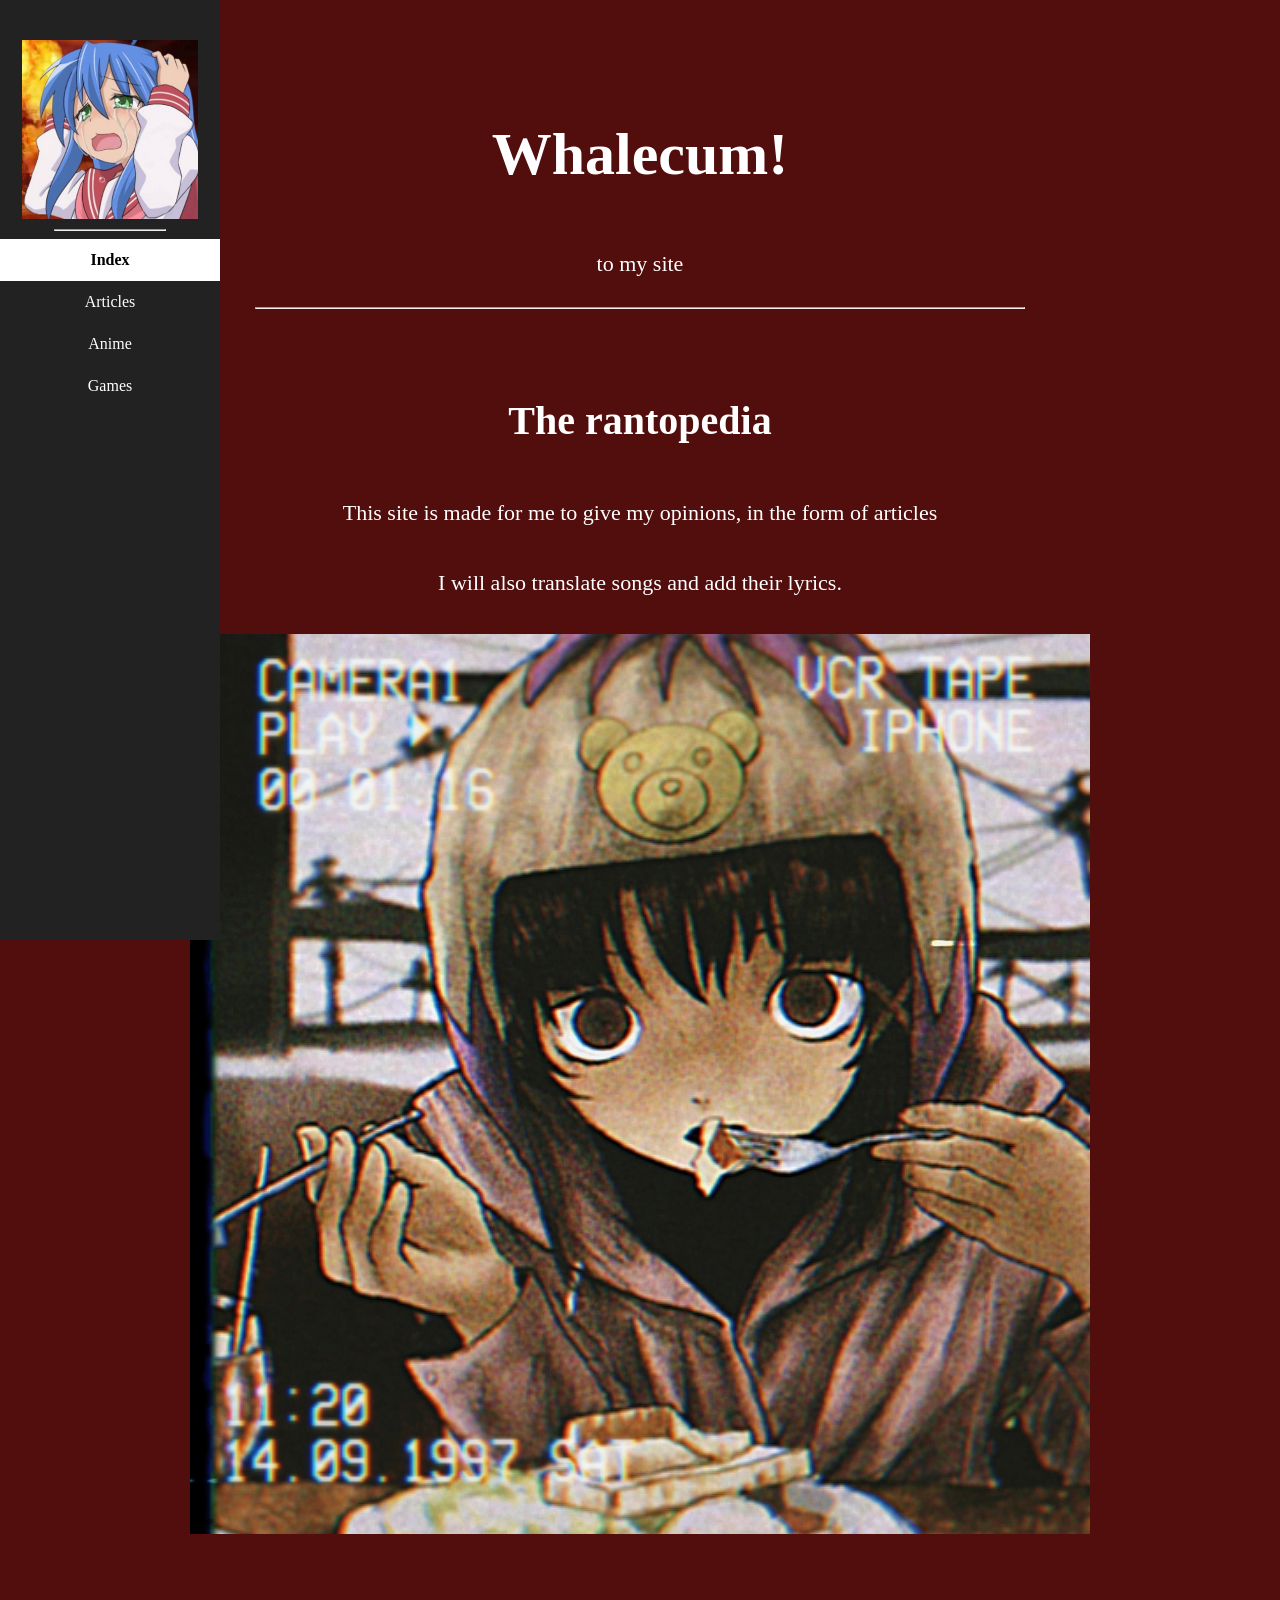
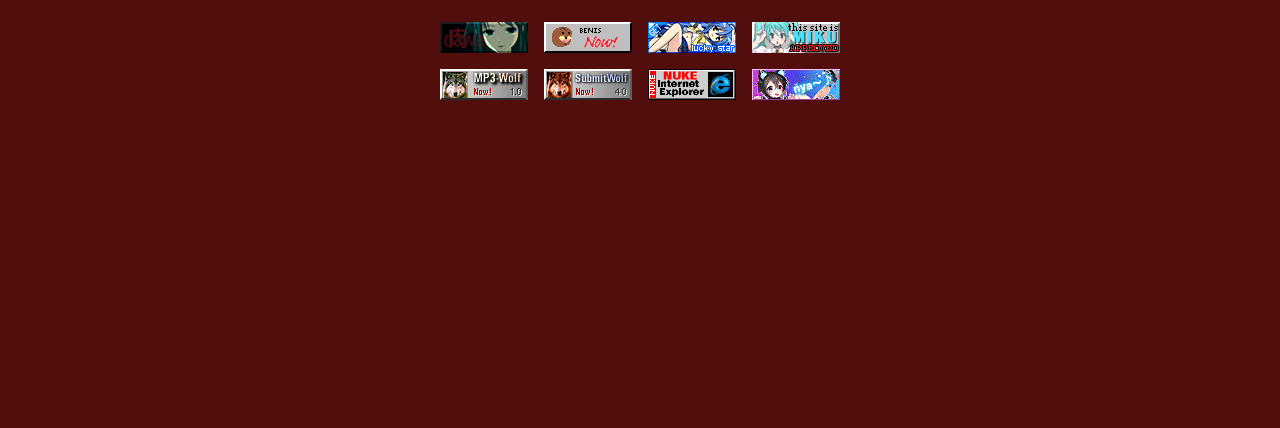
<file: src/index.html>
<!DOCTYPE html>
<html>
<header>
    <meta charset="UTF-8">
    <title>Personal site</title>
    <link rel="stylesheet" href="css/style.css">
    <link rel="stylesheet" href="css/sidebar.css">
    <link rel="stylesheet" href="css/main.css">
    <link rel="stylesheet" href="css/buttons.css">
</header>

<body>

    <aside class="sidebar">

        <img src="images/Waaah.png">

        <hr>

        <nav>
            <ul>
                <li><a href="index.html" class="selected">Index</a></li>
                <li><a href="html/articles.html">Articles</a></li>
                <li><a href="html/anime.html">Anime</a></li>
                <li><a href="html/games.html">Games</a></li>
            </ul>
        </nav>
    </aside>

    <main class="content">

        <h1>Whalecum!</h1>
        <p>to my site</p>

        <hr>

        <h2 class="mt-2">The rantopedia</h2>

        <p>This site is made for me to give my opinions, in the form of articles</p>

        <p>I will also translate songs and add their lyrics.</p>

        <img class="frame mt-1 mb-2" src="images/lain-meal.jpg" alt="Iwakura Lain eating bread with a fork" width="900"
            height="900">

        <div class="buttons">
            <img src="images/dawa.gif">
            <img src="images/benis.gif">
            <img src="images/konata.gif">
            <img src="images/miku.gif">
            <img src="images/mwolfnow.gif">
            <img src="images/swolfnow.gif">
            <img src="images/NUKE Internet Explorer.gif">
            <img src="images/nya.gif">

        </div>

    </main>

</body>

</html>
</file>
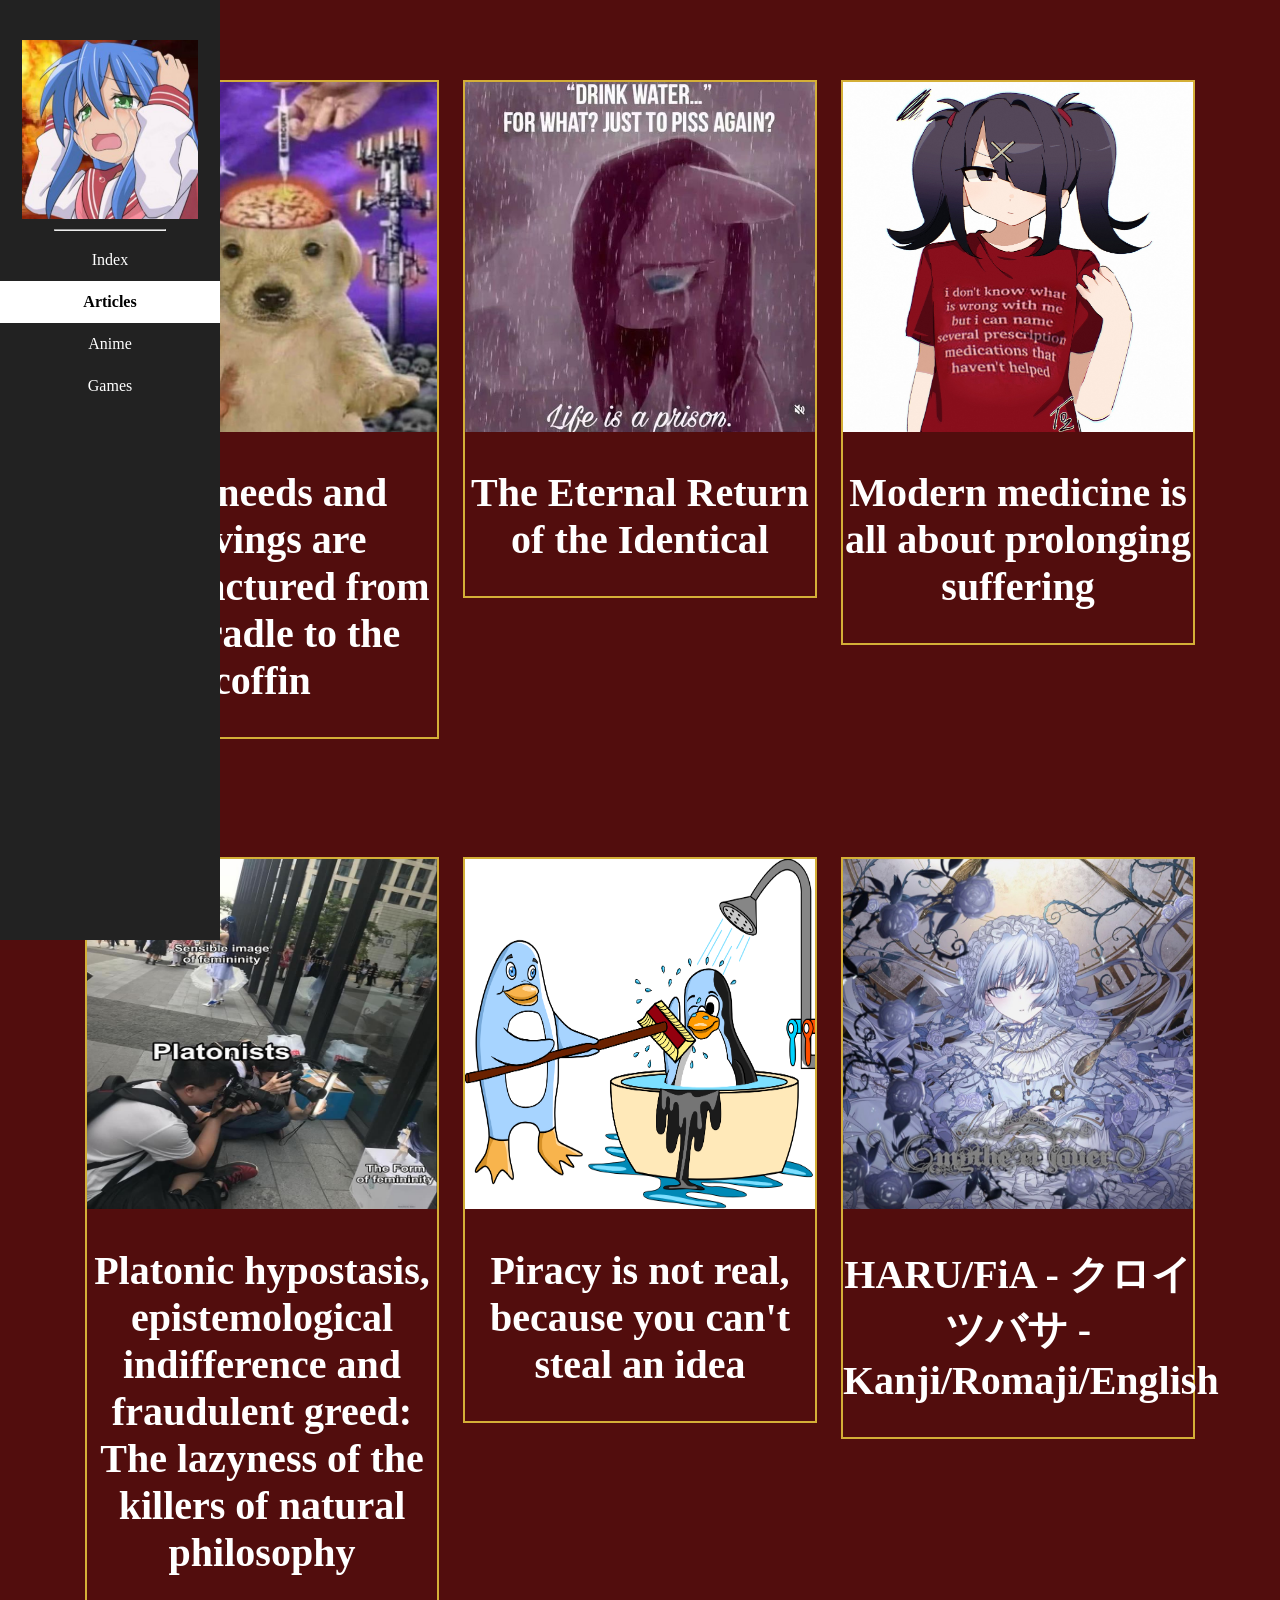
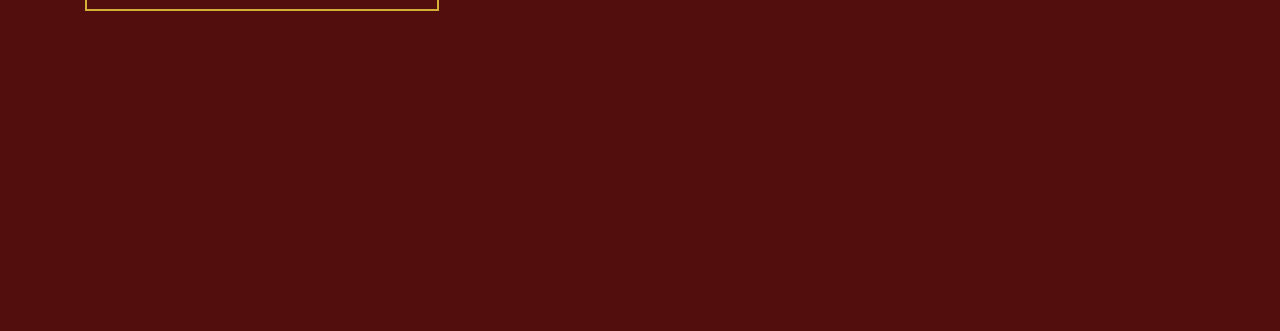
<file: src/html/articles.html>
<!DOCTYPE html>
<html>
<header>
    <meta charset="UTF-8">
    <title>Articles</title>
    <link rel="stylesheet" href="../css/style.css">
    <link rel="stylesheet" href="../css/sidebar.css">
    <link rel="stylesheet" href="../css/main.css">
    <link rel="stylesheet" href="../css/articles.css">
</header>

<body>

    <aside class="sidebar">

        <img src="../images/Waaah.png">

        <hr>

        <nav>
            <ul>
                <li><a href="../index.html">Index</a></li>
                <li><a href="articles.html" class="selected">Articles</a></li>
                <li><a href="anime.html">Anime</a></li>
                <li><a href="games.html">Games</a></li>
            </ul>
        </nav>
    </aside>

    <main class="content mt-2 mb-3">


        <section class="articles">

            <a href="articles/article1.html" class="article-link">
                <article class="article">


                    <img class="art-frame" src="../images/YO SOY ESE.jpg"
                        alt="A dog that's being attacked with wifi radiation, 5G radiation, fluoride, ritalin, aluminium and mercury">
                    <h2>Our needs and cravings are manufactured from the cradle to the coffin</h2>

                </article>
            </a>

            <a href="articles/article2.html" class="article-link">
                <article class="article">


                    <img class="art-frame"
                        src="../images/''DRINK WATER...'' FOR WHAT~ JUST TO PISS AGAIN~ Life is a prison..jpeg"
                        alt="Pinkie Pie crying about the fact she has to keep pissing after drinking water forever">
                    <h2>The Eternal Return of the Identical</h2>

                </article>
            </a>

            <a href="articles/article3.html" class="article-link">
                <article class="article">


                    <img class="art-frame"
                        src="../images/i don't know what is wrong with me but i can name several prescription medications that haven't helped.jpg"
                        alt="Ame-chan from Needy Streamer Overdose wearing a shirt that indicates her mental medications have not helped">
                    <h2>Modern medicine is all about prolonging suffering</h2>

                </article>
            </a>

            <a href="articles/article4.html" class="article-link">
                <article class="article">


                    <img class="art-frame" src="../images/platonists.jpg"
                        alt="Two photographers taking the choice to photograph and anime figurine instead of a cosplayer of the same character">
                    <h2>Platonic hypostasis, epistemological indifference and fraudulent greed: The lazyness of the
                        killers of natural philosophy</h2>

                </article>
            </a>

            <a href="articles/article5.html" class="article-link">
                <article class="article">


                    <img class="art-frame" src="../images/linux being cleaned.png"
                        alt="Stux, Linux-Libre's mascot who's blue, showering Tux, Linux's mascot, and getting the black off him">
                    <h2>Piracy is not real, because you can't steal an idea</h2>

                </article>
            </a>

            <a href="articles/article6.html" class="article-link">
                <article class="article">


                    <img class="art-frame" src="../images/Haru,fia Mythe et Jouer.jpg"
                        alt="A girl in a white/pale-blue Rococo dress, surrounded by white thorny roses, with an elaborate giant clock behind her, holding a long clock's hand">
                    <h2>HARU/FiA - クロイツバサ - Kanji/Romaji/English</h2>

                </article>
            </a>

        </section>

    </main>

</body>

</html>
</file>
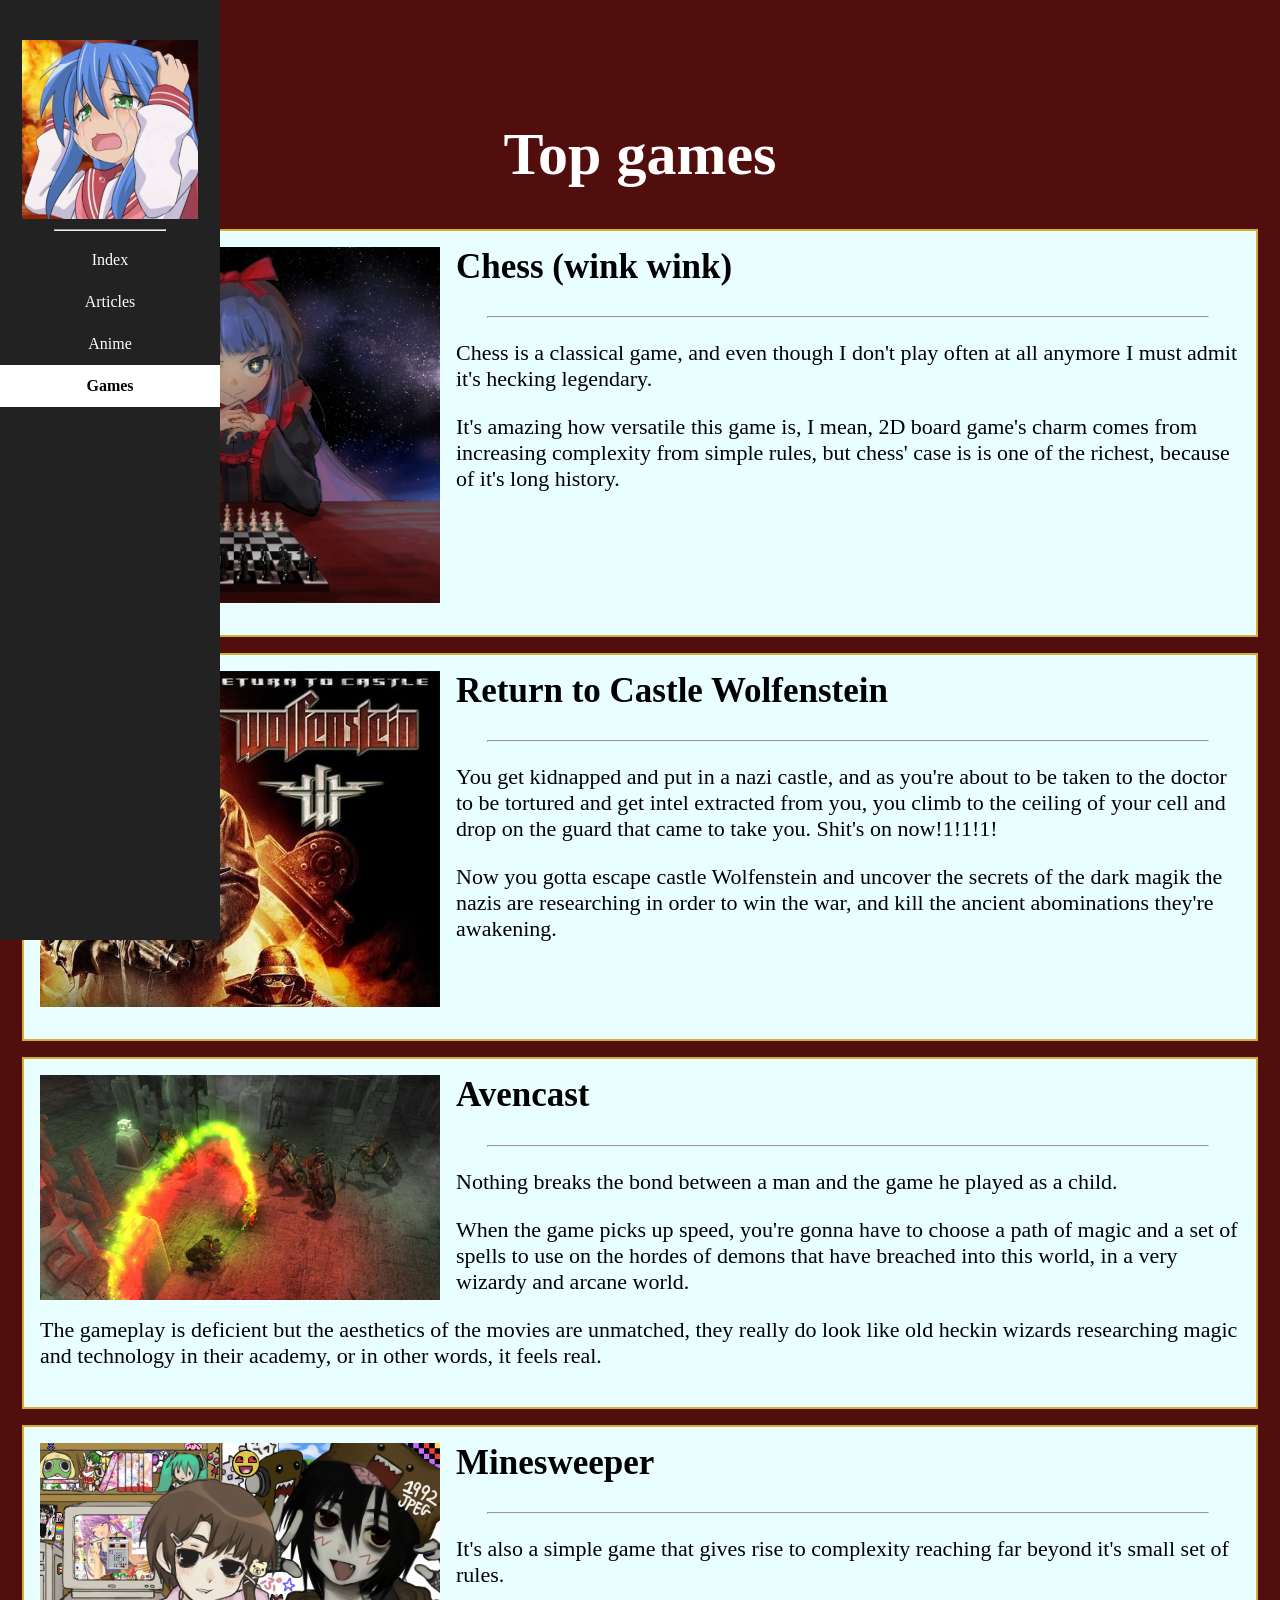
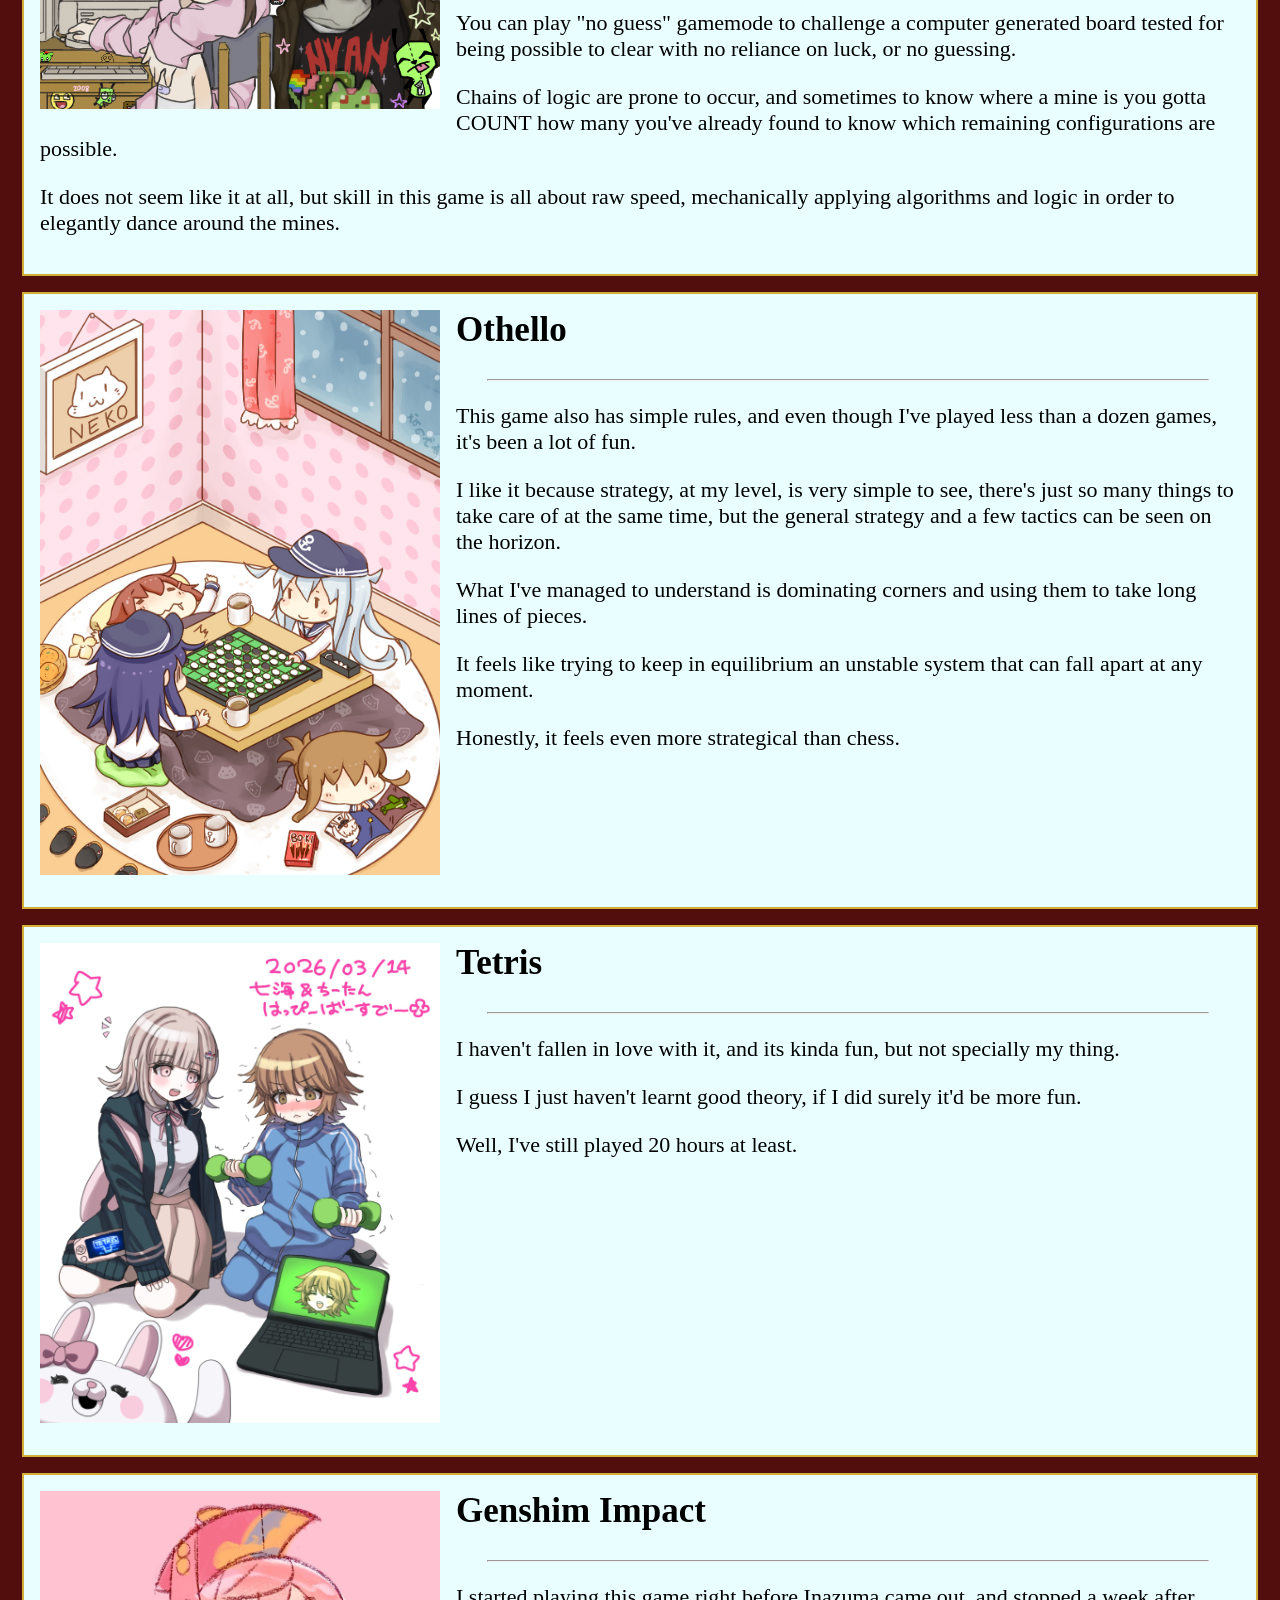
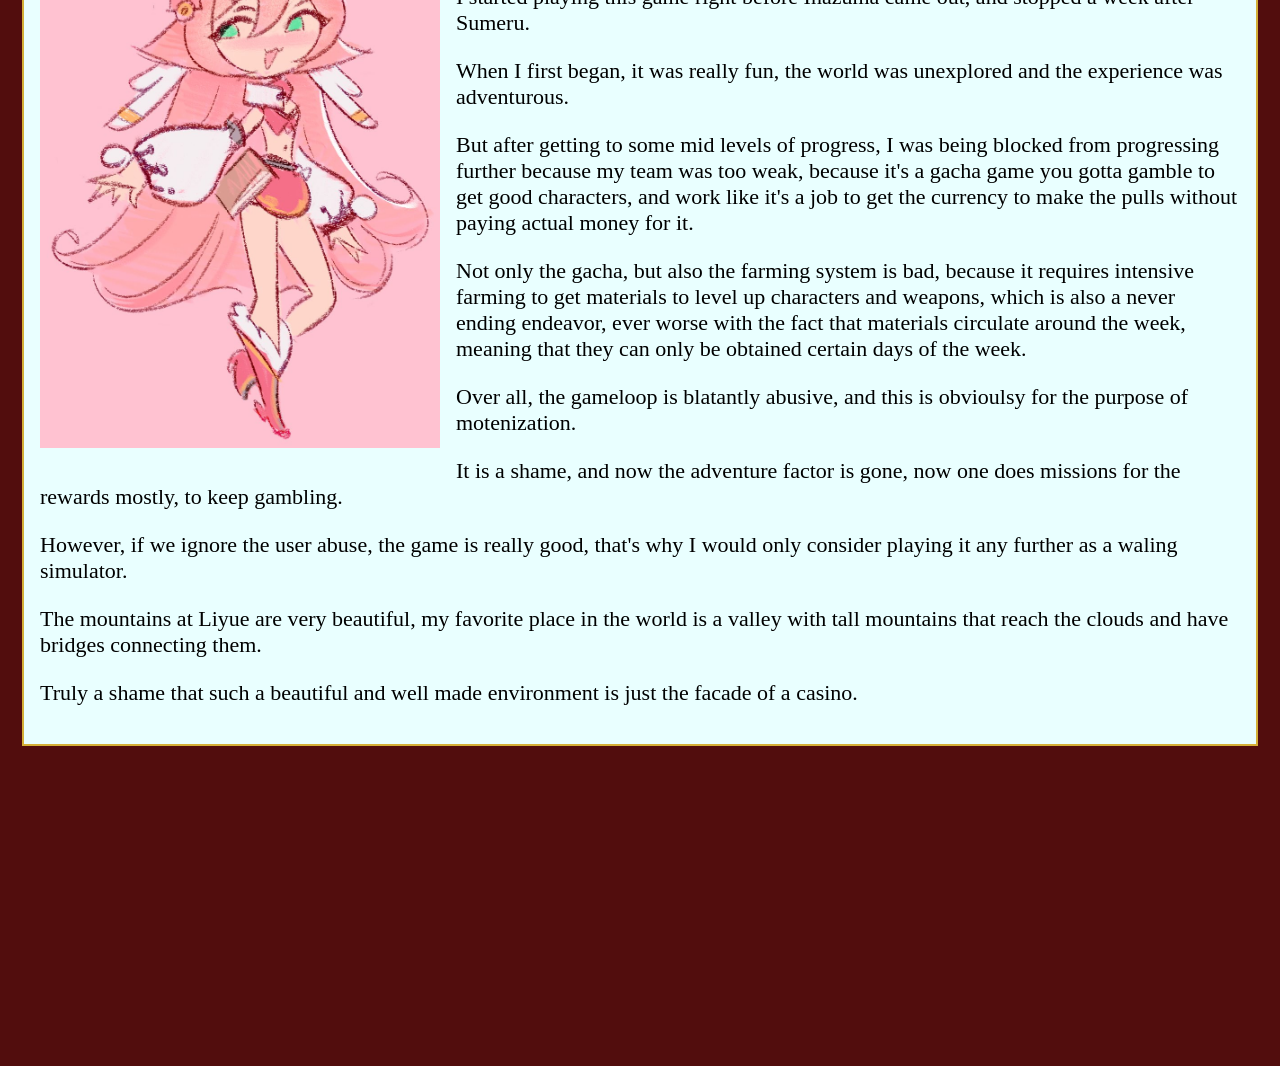
<file: src/html/games.html>
<!DOCTYPE html>
<html>
<header>
    <meta charset="UTF-8">
    <title>Games</title>
    <link rel="stylesheet" href="../css/style.css">
    <link rel="stylesheet" href="../css/sidebar.css">
    <link rel="stylesheet" href="../css/main.css">
    <link rel="stylesheet" href="../css/top-element.css">
</header>

<body>

    <aside class="sidebar">

        <img src="../images/Waaah.png">

        <hr>

        <nav>
            <ul>
                <li><a href="../index.html">Index</a></li>
                <li><a href="articles.html">Articles</a></li>
                <li><a href="anime.html">Anime</a></li>
                <li><a href="games.html" class="selected">Games</a></li>
            </ul>
        </nav>
    </aside>

    <main class="content">

        <h1>Top games</h1>

        <article class="top-element">

            <img class="art-frame clear" src="../images/chess.jpg" alt="Mabel from BLACKSOULS siting at a desk, with an expression eager to play the game of chess in starting position in front of her (she's white)">

            <h1>Chess (wink wink)</h1>

            <hr>

            <p>Chess is a classical game, and even though I don't play often at all anymore I must admit it's hecking
                legendary.</p>
            <p>It's amazing how versatile this game is, I mean, 2D board game's charm comes from increasing complexity
                from simple rules, but chess' case is is one of the richest, because of it's long history.</p>

        </article>

        <article class="top-element mt-1">

            <img class="art-frame clear" src="../images/rtcw.jpg" alt="Agent Blazkowicz from Return to Castle Wolfenstein holding a gun while facing forwards, with the logo of the game in the top right corner">

            <h1>Return to Castle Wolfenstein</h1>

            <hr>

            <p>You get kidnapped and put in a nazi castle, and as you're about to be taken to the doctor to be tortured and get intel extracted from you, you climb to the ceiling of your cell and drop on the guard that came to take you. Shit's on now!1!1!1!</p>
            <p>Now you gotta escape castle Wolfenstein and uncover the secrets of the dark magik the nazis are researching in order to win the war, and kill the ancient abominations they're awakening.</p>

        </article>

        <article class="top-element mt-1">

            <img class="art-frame clear" src="../images/avencast.jpg" alt="Gameplay of Avencast where the main character is performing an attack where he uses his magis staff as a battle hammer.">

            <h1>Avencast</h1>

            <hr>

            <p>Nothing breaks the bond between a man and the game he played as a child.</p>
            <p>When the game picks up speed, you're gonna have to choose a path of magic and a set of spells to use on the hordes of demons that have breached into this world, in a very wizardy and arcane world.</p>
            <p>The gameplay is deficient but the aesthetics of the movies are unmatched, they really do look like old heckin wizards researching magic and technology in their academy, or in other words, it feels real.</p>

        </article>

        <article class="top-element mt-1">

            <img class="art-frame clear" src="../images/minesweeper.png" alt="Lain Iwakura from Serial Experiments Lain and an unidentified character smiling to the camera, inside a room filled with stickers and otaku things like figurines and CD boxes, along with a computer that has minesweeper open">

            <h1>Minesweeper</h1>

            <hr>

            <p>It's also a simple game that gives rise to complexity reaching far beyond it's small set of rules.</p>
            <p>You can play "no guess" gamemode to challenge a computer generated board tested for being possible to clear with no reliance on luck, or no guessing.</p>
            <p>Chains of logic are prone to occur, and sometimes to know where a mine is you gotta COUNT how many you've already found to know which remaining configurations are possible.</p>
            <p>It does not seem like it at all, but skill in this game is all about raw speed, mechanically applying algorithms and logic in order to elegantly dance around the mines.</p>

        </article>

        <article class="top-element mt-1">

            <img class="art-frame clear" src="../images/othello.jpg" alt="Akatsuki, Hibiki, Ikazuchi and Inazuma from Kantai Collection under a kotastu playing Othello">

            <h1>Othello</h1>

            <hr>

            <p>This game also has simple rules, and even though I've played less than a dozen games, it's been a lot of fun.</p>
            <p>I like it because strategy, at my level, is very simple to see, there's just so many things to take care of at the same time, but the general strategy and a few tactics can be seen on the horizon.</p>
            <p>What I've managed to understand is dominating corners and using them to take long lines of pieces.</p>
            <p>It feels like trying to keep in equilibrium an unstable system that can fall apart at any moment.</p>
            <p>Honestly, it feels even more strategical than chess.</p>

        </article>

        <article class="top-element mt-1">

            <img class="art-frame clear" src="../images/tetris.jpg" alt="Chiaki and Chihiro from Danganronpa sitting on the floor, where Chiaki is motivating Chihiro, while having a handheld console with tetris open on her lap, while Chihiro struggles with lifting dumbbells. There's also a laptop on the ground with Alter Ego on it and Usami is smiling in the lower left corner.">

            <h1>Tetris</h1>

            <hr>

            <p>I haven't fallen in love with it, and its kinda fun, but not specially my thing.</p>
            <p>I guess I just haven't learnt good theory, if I did surely it'd be more fun.</p>
            <p>Well, I've still played 20 hours at least.</p>

        </article>

        <article class="top-element mt-1">

            <img class="art-frame clear" src="../images/yanfei.jpg" alt="Smiling chibi Yanfei from Genshin Impact">

            <h1>Genshim Impact</h1>

            <hr>

            <p>I started playing this game right before Inazuma came out, and stopped a week after Sumeru.</p>
            <p>When I first began, it was really fun, the world was unexplored and the experience was adventurous.</p>
            <p>But after getting to some mid levels of progress, I was being blocked from progressing further because my team was too weak, because it's a gacha game you gotta gamble to get good characters, and work like it's a job to get the currency to make the pulls without paying actual money for it.</p>
            <p>Not only the gacha, but also the farming system is bad, because it requires intensive farming to get materials to level up characters and weapons, which is also a never ending endeavor, ever worse with the fact that materials circulate around the week, meaning that they can only be obtained certain days of the week.</p>
            <p>Over all, the gameloop is blatantly abusive, and this is obvioulsy for the purpose of motenization.</p>
            <p>It is a shame, and now the adventure factor is gone, now one does missions for the rewards mostly, to keep gambling.</p>
            <p>However, if we ignore the user abuse, the game is really good, that's why I would only consider playing it any further as a waling simulator.</p>
            <p>The mountains at Liyue are very beautiful, my favorite place in the world is a valley with tall mountains that reach the clouds and have bridges connecting them.</p>
            <p>Truly a shame that such a beautiful and well made environment is just the facade of a casino.</p>

        </article>

    </main>

</body>

</html>
</file>
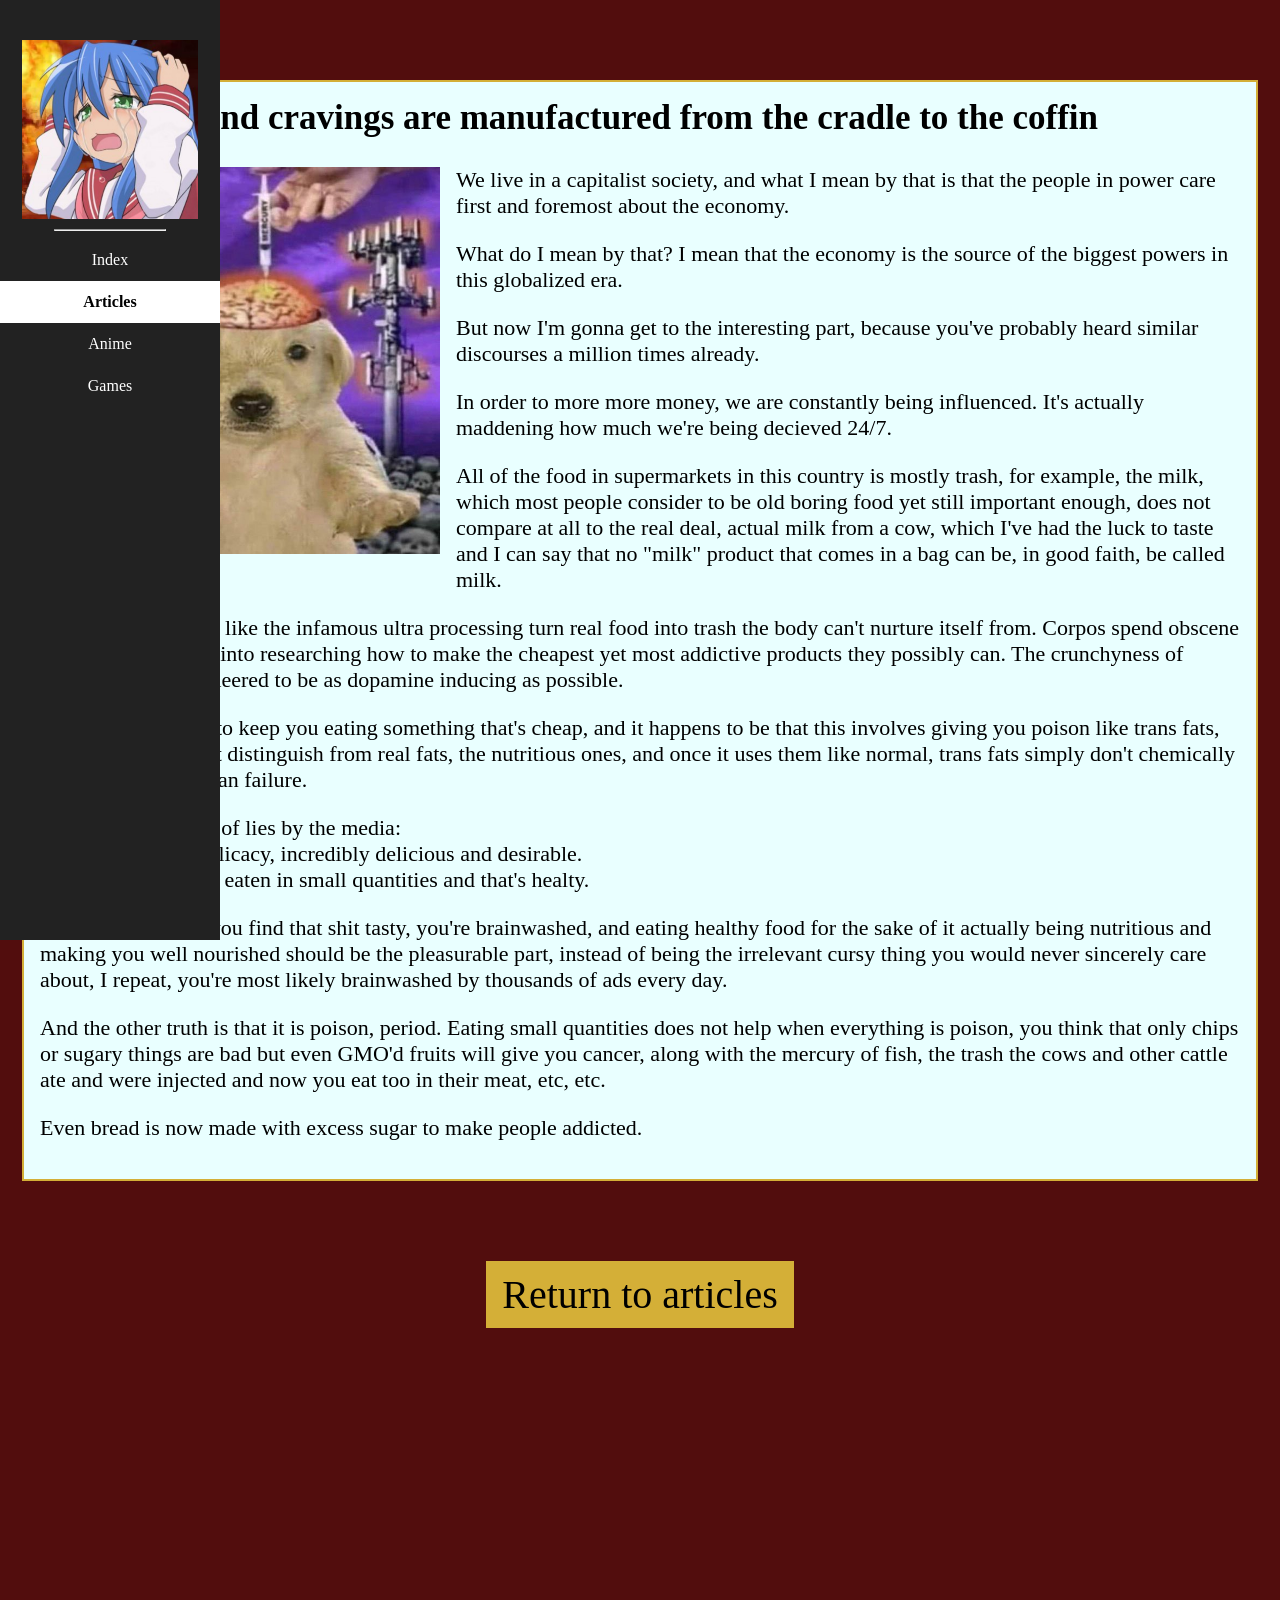
<file: src/html/articles/article1.html>
<!DOCTYPE html>
<html>
<header>
    <meta charset="UTF-8">
    <title>Our needs and cravings are manufactured from the cradle to the coffin</title>
    <link rel="stylesheet" href="../../css/style.css">
    <link rel="stylesheet" href="../../css/sidebar.css">
    <link rel="stylesheet" href="../../css/main.css">
    <link rel="stylesheet" href="../../css/article.css">
</header>

<body>

    <aside class="sidebar">

        <img src="../../images/Waaah.png">

        <hr>

        <nav>
            <ul>
                <li><a href="../../index.html">Index</a></li>
                <li><a href="../articles.html" class="selected">Articles</a></li>
                <li><a href="../anime.html">Anime</a></li>
                <li><a href="../games.html">Games</a></li>
            </ul>
        </nav>
    </aside>

    <main class="content">

        <article class="blue-text">
            <h1>Our needs and cravings are manufactured from the cradle to the coffin</h1>

            <img class="art-frame clear" src="../../images/YO SOY ESE.jpg"
                alt="A dog that's being attacked with wifi radiation, 5G radiation, fluoride, ritalin, aluminium and mercury">

            <p>We live in a capitalist society, and what I mean by that is that the people in power care first and foremost about the economy.</p>

            <p>What do I mean by that? I mean that the economy is the source of the biggest powers in this globalized era.</p>

            <p>But now I'm gonna get to the interesting part, because you've probably heard similar discourses a million times already.</p>

            <p>In order to more more money, we are constantly being influenced. It's actually maddening how much we're being decieved 24/7.</p>

            <p>All of the food in supermarkets in this country is mostly trash, for example, the milk, which most people consider to be old boring food yet still important enough, does not compare at all to the real deal, actual milk from a cow, which I've had the luck to taste and I can say that no "milk" product that comes in a bag can be, in good faith, be called milk.</p>

            <p>Industrial processes, like the infamous ultra processing turn real food into trash the body can't nurture itself from. Corpos spend obscene quantities of money into researching how to make the cheapest yet most addictive products they possibly can. The crunchyness of potato chips is engineered to be as dopamine inducing as possible.</p>

            <p>The sole purpose is to keep you eating something that's cheap, and it happens to be that this involves giving you poison like trans fats, which the body can't distinguish from real fats, the nutritious ones, and once it uses them like normal, trans fats simply don't chemically work, leading to organ failure.</p>

            <p>
                You're told a couple of lies by the media:
                <br>
                1. Trash food is a delicacy, incredibly delicious and desirable.
                <br>
                2. Trash food can be eaten in small quantities and that's healty.
            </p>

            <p>The truth is that, if you find that shit tasty, you're brainwashed, and eating healthy food for the sake of it actually being nutritious and making you well nourished should be the pleasurable part, instead of being the irrelevant cursy thing you would never sincerely care about, I repeat, you're most likely brainwashed by thousands of ads every day.</p>
            <p>And the other truth is that it is poison, period. Eating small quantities does not help when everything is poison, you think that only chips or sugary things are bad but even GMO'd fruits will give you cancer, along with the mercury of fish, the trash the cows and other cattle ate and were injected and now you eat too in their meat, etc, etc.</p>
            <p>Even bread is now made with excess sugar to make people addicted.</p>

        </article>

        <button onclick="location.href='../articles.html'">Return to articles</button>

    </main>

</body>

</html>
</file>
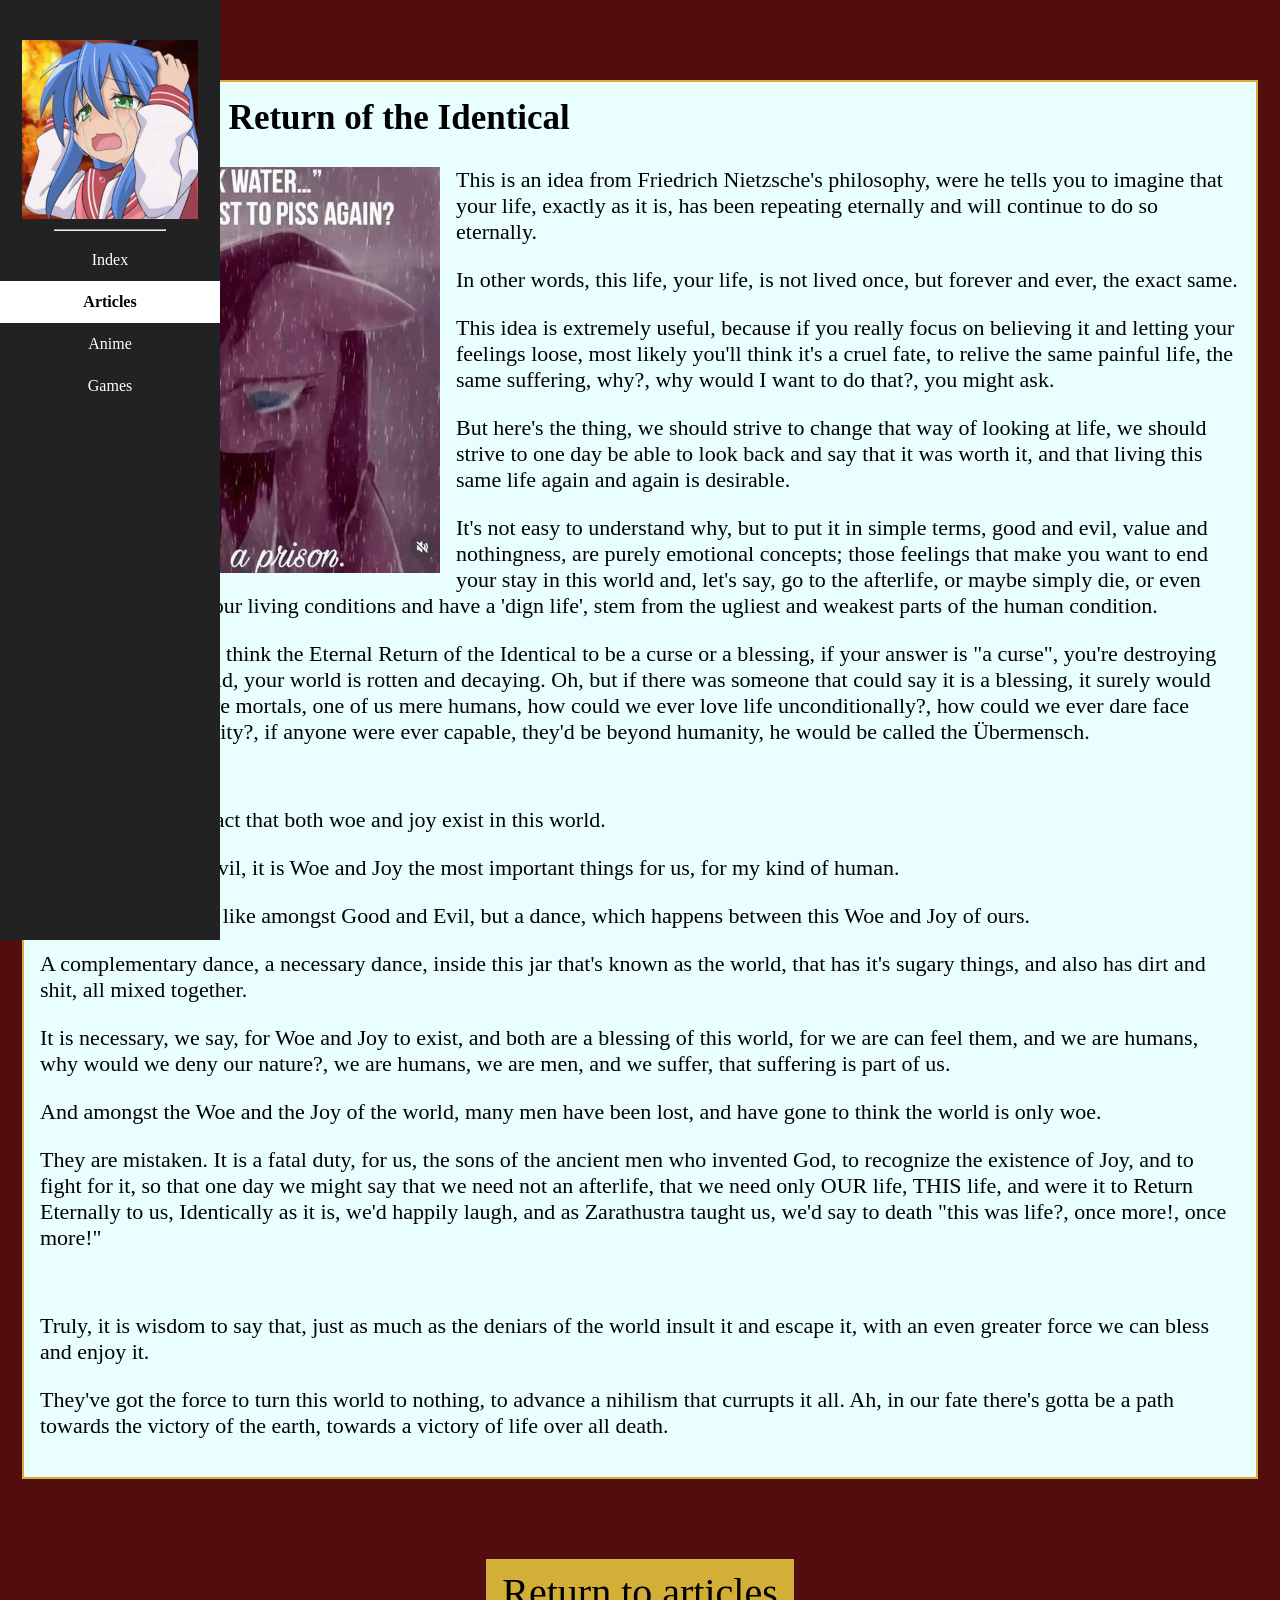
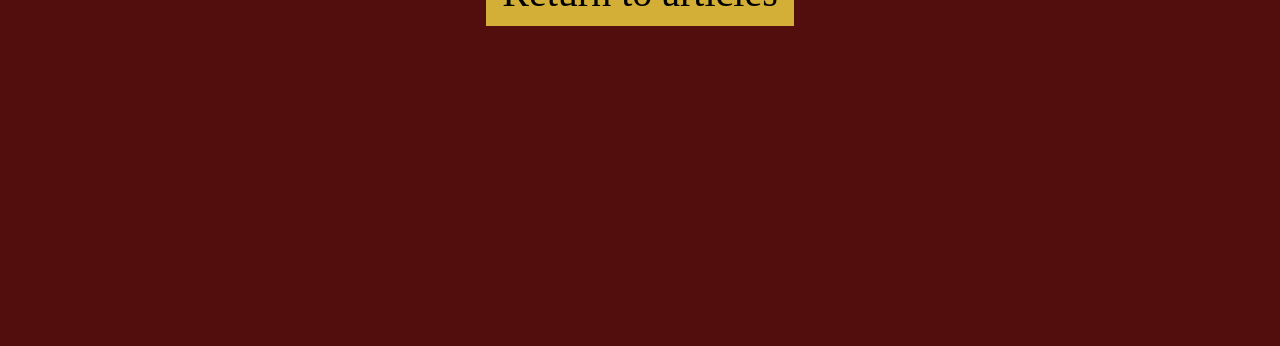
<file: src/html/articles/article2.html>
<!DOCTYPE html>
<html>
<header>
    <meta charset="UTF-8">
    <title>The Eternal Return of the Identical</title>
    <link rel="stylesheet" href="../../css/style.css">
    <link rel="stylesheet" href="../../css/sidebar.css">
    <link rel="stylesheet" href="../../css/main.css">
    <link rel="stylesheet" href="../../css/article.css">
</header>

<body>

    <aside class="sidebar">

        <img src="../../images/Waaah.png">

        <hr>

        <nav>
            <ul>
                <li><a href="../../index.html">Index</a></li>
                <li><a href="../articles.html" class="selected">Articles</a></li>
                <li><a href="../anime.html">Anime</a></li>
                <li><a href="../games.html">Games</a></li>
            </ul>
        </nav>
    </aside>

    <main class="content">

        <article class="blue-text">
            <h1>The Eternal Return of the Identical</h1>

            <img class="art-frame"
                src="../../images/''DRINK WATER...'' FOR WHAT~ JUST TO PISS AGAIN~ Life is a prison..jpeg"
                alt="Pinkie Pie crying about the fact she has to keep pissing after drinking water forever">

            <p>This is an idea from Friedrich Nietzsche's philosophy, were he tells you to imagine that your life, exactly as it is, has been repeating eternally and will continue to do so eternally.</p>
            <p>In other words, this life, your life, is not lived once, but forever and ever, the exact same.</p>
            <p>This idea is extremely useful, because if you really focus on believing it and letting your feelings loose, most likely you'll think it's a cruel fate, to relive the same painful life, the same suffering, why?, why would I want to do that?, you might ask.</p>
            <p>But here's the thing, we should strive to change that way of looking at life, we should strive to one day be able to look back and say that it was worth it, and that living this same life again and again is desirable.</p>
            <p>It's not easy to understand why, but to put it in simple terms, good and evil, value and nothingness, are purely emotional concepts; those feelings that make you want to end your stay in this world and, let's say, go to the afterlife, or maybe simply die, or even better, to improve your living conditions and have a 'dign life', stem from the ugliest and weakest parts of the human condition.</p>
            <p>When asked if you'd think the Eternal Return of the Identical to be a curse or a blessing, if your answer is "a curse", you're destroying the value of the world, your world is rotten and decaying. Oh, but if there was someone that could say it is a blessing, it surely would not be one of us mere mortals, one of us mere humans, how could we ever love life unconditionally?, how could we ever dare face destiny with no gravity?, if anyone were ever capable, they'd be beyond humanity, he would be called the Übermensch.</p>
            <br>
            <p>It is an undeniable fact that both woe and joy exist in this world.</p>
            <p>It is not Good and Evil, it is Woe and Joy the most important things for us, for my kind of human.</p>
            <p>And it is not a fight, like amongst Good and Evil, but a dance, which happens between this Woe and Joy of ours.</p>
            <p>A complementary dance, a necessary dance, inside this jar that's known as the world, that has it's sugary things, and also has dirt and shit, all mixed together.</p>
            <p>It is necessary, we say, for Woe and Joy to exist, and both are a blessing of this world, for we are can feel them, and we are humans, why would we deny our nature?, we are humans, we are men, and we suffer, that suffering is part of us.</p>
            <p>And amongst the Woe and the Joy of the world, many men have been lost, and have gone to think the world is only woe.</p>
            <p>They are mistaken. It is a fatal duty, for us, the sons of the ancient men who invented God, to recognize the existence of Joy, and to fight for it, so that one day we might say that we need not an afterlife, that we need only OUR life, THIS life, and were it to Return Eternally to us, Identically as it is, we'd happily laugh, and as Zarathustra taught us, we'd say to death "this was life?, once more!, once more!"</p>
            <br>
            <p>Truly, it is wisdom to say that, just as much as the deniars of the world insult it and escape it, with an even greater force we can bless and enjoy it.</p>
            <p>They've got the force to turn this world to nothing, to advance a nihilism that currupts it all. Ah, in our fate there's gotta be a path towards the victory of the earth, towards a victory of life over all death.</p>

        </article>

        <button onclick="location.href='../articles.html'">Return to articles</button>

    </main>

</body>

</html>
</file>
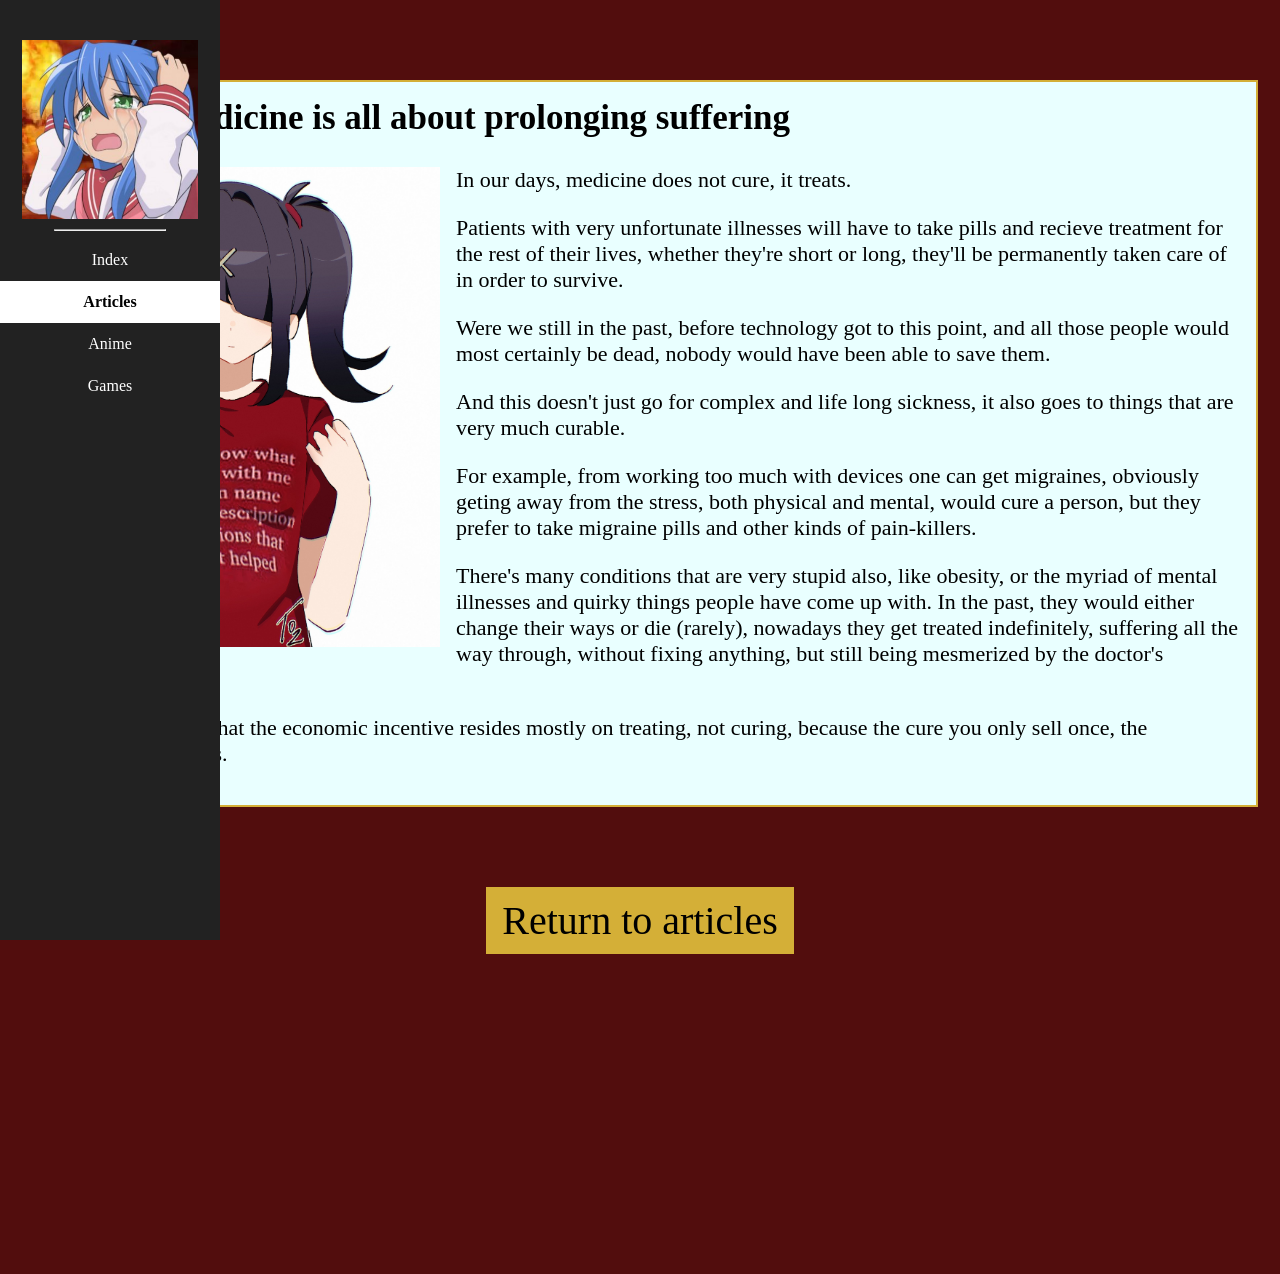
<file: src/html/articles/article3.html>
<!DOCTYPE html>
<html>
<header>
    <meta charset="UTF-8">
    <title>Modern medicine is all about prolonging suffering</title>
    <link rel="stylesheet" href="../../css/style.css">
    <link rel="stylesheet" href="../../css/sidebar.css">
    <link rel="stylesheet" href="../../css/main.css">
    <link rel="stylesheet" href="../../css/article.css">
</header>

<body>

    <aside class="sidebar">

        <img src="../../images/Waaah.png">

        <hr>

        <nav>
            <ul>
                <li><a href="../../index.html">Index</a></li>
                <li><a href="../articles.html" class="selected">Articles</a></li>
                <li><a href="../anime.html">Anime</a></li>
                <li><a href="../games.html">Games</a></li>
            </ul>
        </nav>
    </aside>

    <main class="content">

        <article class="blue-text">
            <h1>Modern medicine is all about prolonging suffering</h1>

            <img class="art-frame"
                src="../../images/i don't know what is wrong with me but i can name several prescription medications that haven't helped.jpg"
                alt="Ame-chan from Needy Streamer Overdose wearing a shirt that indicates her mental medications have not helped">

            <p>In our days, medicine does not cure, it treats.</p>
            <p>Patients with very unfortunate illnesses will have to take pills and recieve treatment for the rest of their lives, whether they're short or long, they'll be permanently taken care of in order to survive.</p>
            <p>Were we still in the past, before technology got to this point, and all those people would most certainly be dead, nobody would have been able to save them.</p>
            <p>And this doesn't just go for complex and life long sickness, it also goes to things that are very much curable.</p>
            <p>For example, from working too much with devices one can get migraines, obviously geting away from the stress, both physical and mental, would cure a person, but they prefer to take migraine pills and other kinds of pain-killers.</p>
            <p>There's many conditions that are very stupid also, like obesity, or the myriad of mental illnesses and quirky things people have come up with. In the past, they would either change their ways or die (rarely), nowadays they get treated indefinitely, suffering all the way through, without fixing anything, but still being mesmerized by the doctor's authority.</p>
            <p>And it doesn't help that the economic incentive resides mostly on treating, not curing, because the cure you only sell once, the treatment, thousands.</p>

        </article>

        <button onclick="location.href='../articles.html'">Return to articles</button>

    </main>

</body>

</html>
</file>
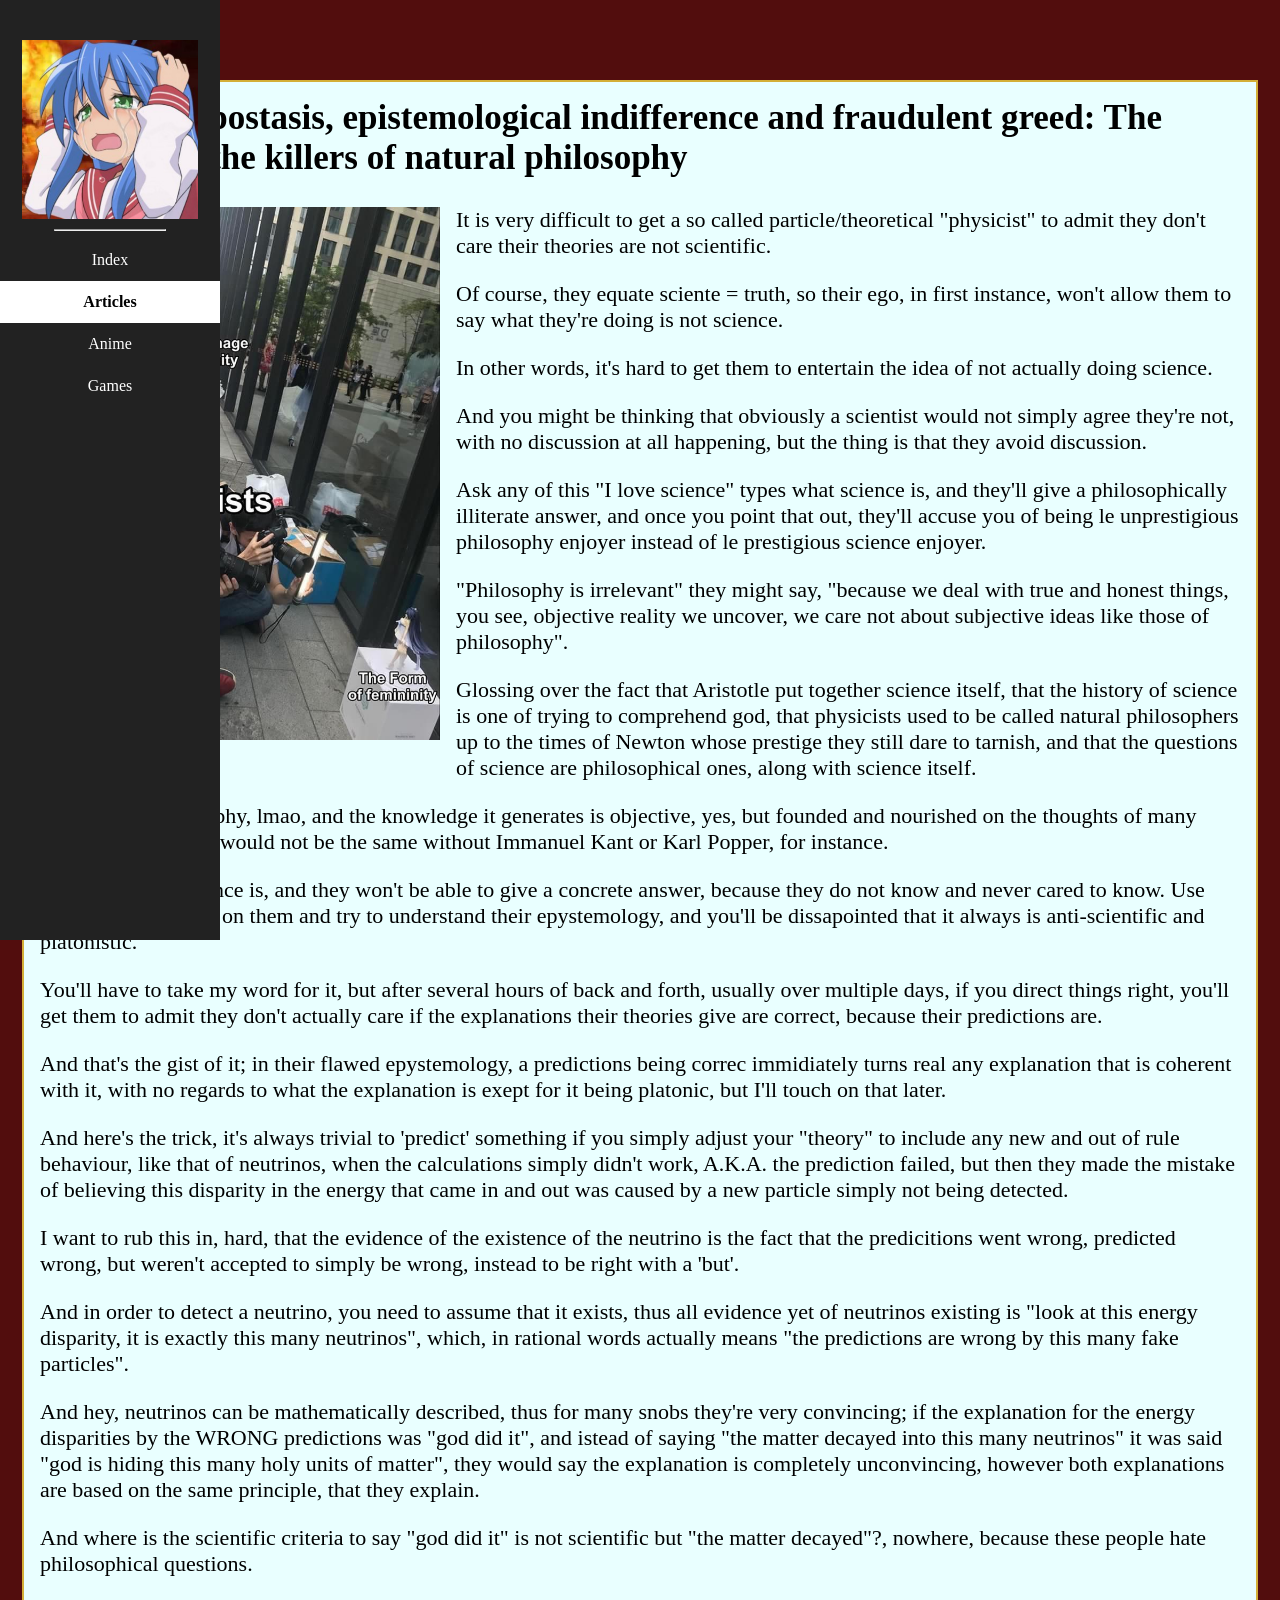
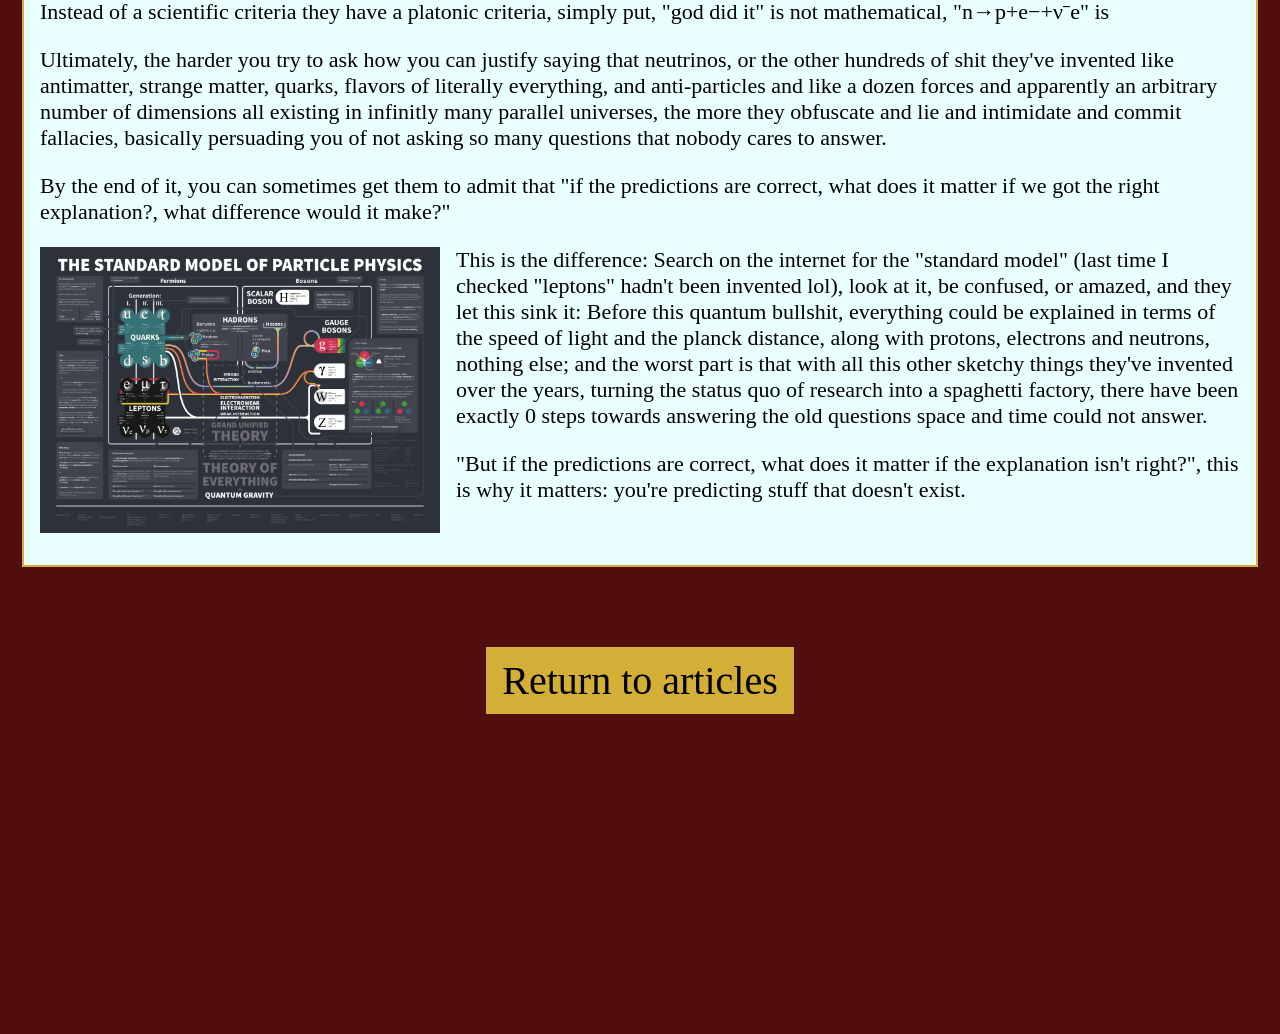
<file: src/html/articles/article4.html>
<!DOCTYPE html>
<html>
<header>
    <meta charset="UTF-8">
    <title>Platonic hypostasis, epistemological indifference and fraudulent greed: The lazyness of the
                killers of natural philosophy</title>
    <link rel="stylesheet" href="../../css/style.css">
    <link rel="stylesheet" href="../../css/sidebar.css">
    <link rel="stylesheet" href="../../css/main.css">
    <link rel="stylesheet" href="../../css/article.css">
</header>

<body>

    <aside class="sidebar">

        <img src="../../images/Waaah.png">

        <hr>

        <nav>
            <ul>
                <li><a href="../../index.html">Index</a></li>
                <li><a href="../articles.html" class="selected">Articles</a></li>
                <li><a href="../anime.html">Anime</a></li>
                <li><a href="../games.html">Games</a></li>
            </ul>
        </nav>
    </aside>

    <main class="content">

        <article class="blue-text">
            <h1>Platonic hypostasis, epistemological indifference and fraudulent greed: The lazyness of the
                killers of natural philosophy</h1>

            <img class="art-frame" src="../../images/platonists.jpg"
                alt="Two photographers taking the choice to photograph and anime figurine instead of a cosplayer of the same character">

            <p>It is very difficult to get a so called particle/theoretical "physicist" to admit they don't care their theories are not scientific.</p>
            <p>Of course, they equate sciente = truth, so their ego, in first instance, won't allow them to say what they're doing is not science.</p>
            <p>In other words, it's hard to get them to entertain the idea of not actually doing science.</p>
            <p>And you might be thinking that obviously a scientist would not simply agree they're not, with no discussion at all happening, but the thing is that they avoid discussion.</p>
            <p>Ask any of this "I love science" types what science is, and they'll give a philosophically illiterate answer, and once you point that out, they'll accuse you of being le unprestigious philosophy enjoyer instead of le prestigious science enjoyer.</p>
            <p>"Philosophy is irrelevant" they might say, "because we deal with true and honest things, you see, objective reality we uncover, we care not about subjective ideas like those of philosophy".</p>
            <p>Glossing over the fact that Aristotle put together science itself, that the history of science is one of trying to comprehend god, that physicists used to be called natural philosophers up to the times of Newton whose prestige they still dare to tarnish, and that the questions of science are philosophical ones, along with science itself.</p>
            <p>Science is a philosophy, lmao, and the knowledge it generates is objective, yes, but founded and nourished on the thoughts of many philosophers. It just would not be the same without Immanuel Kant or Karl Popper, for instance.</p>
            <p>Ask them what science is, and they won't be able to give a concrete answer, because they do not know and never cared to know. Use socratic questioning on them and try to understand their epystemology, and you'll be dissapointed that it always is anti-scientific and platonistic.</p>
            <p>You'll have to take my word for it, but after several hours of back and forth, usually over multiple days, if you direct things right, you'll get them to admit they don't actually care if the explanations their theories give are correct, because their predictions are.</p>
            <p>And that's the gist of it; in their flawed epystemology, a predictions being correc immidiately turns real any explanation that is coherent with it, with no regards to what the explanation is exept for it being platonic, but I'll touch on that later.</p>
            <p>And here's the trick, it's always trivial to 'predict' something if you simply adjust your "theory" to include any new and out of rule behaviour, like that of neutrinos, when the calculations simply didn't work, A.K.A. the prediction failed, but then they made the mistake of believing this disparity in the energy that came in and out was caused by a new particle simply not being detected.</p>
            <p>I want to rub this in, hard, that the evidence of the existence of the neutrino is the fact that the predicitions went wrong, predicted wrong, but weren't accepted to simply be wrong, instead to be right with a 'but'.</p>
            <p>And in order to detect a neutrino, you need to assume that it exists, thus all evidence yet of neutrinos existing is "look at this energy disparity, it is exactly this many neutrinos", which, in rational words actually means "the predictions are wrong by this many fake particles".</p>
            <p>And hey, neutrinos can be mathematically described, thus for many snobs they're very convincing; if the explanation for the energy disparities by the WRONG predictions was "god did it", and istead of saying "the matter decayed into this many neutrinos" it was said "god is hiding this many holy units of matter", they would say the explanation is completely unconvincing, however both explanations are based on the same principle, that they explain.</p>
            <p>And where is the scientific criteria to say "god did it" is not scientific but "the matter decayed"?, nowhere, because these people hate philosophical questions.</p>
            <p>Instead of a scientific criteria they have a platonic criteria, simply put, "god did it" is not mathematical, "n→p+e−+νˉe" is</p>
            <p>Ultimately, the harder you try to ask how you can justify saying that neutrinos, or the other hundreds of shit they've invented like antimatter, strange matter, quarks, flavors of literally everything, and anti-particles and like a dozen forces and apparently an arbitrary number of dimensions all existing in infinitly many parallel universes, the more they obfuscate and lie and intimidate and commit fallacies, basically persuading you of not asking so many questions that nobody cares to answer.</p>
            <p>By the end of it, you can sometimes get them to admit that "if the predictions are correct, what does it matter if we got the right explanation?, what difference would it make?"</p>
            <img class="art-frame clear" src="../../images/standardmodel.png" alt="The standard model of particle physics">
            <p>This is the difference: Search on the internet for the "standard model" (last time I checked "leptons" hadn't been invented lol), look at it, be confused, or amazed, and they let this sink it: Before this quantum bullshit, everything could be explained in terms of the speed of light and the planck distance, along with protons, electrons and neutrons, nothing else; and the worst part is that with all this other sketchy things they've invented over the years, turning the status quo of research into a spaghetti factory, there have been exactly 0 steps towards answering the old questions space and time could not answer.</p>
            <p>"But if the predictions are correct, what does it matter if the explanation isn't right?", this is why it matters: you're predicting stuff that doesn't exist.</p>
        </article>

        <button onclick="location.href='../articles.html'">Return to articles</button>

    </main>

</body>

</html>
</file>
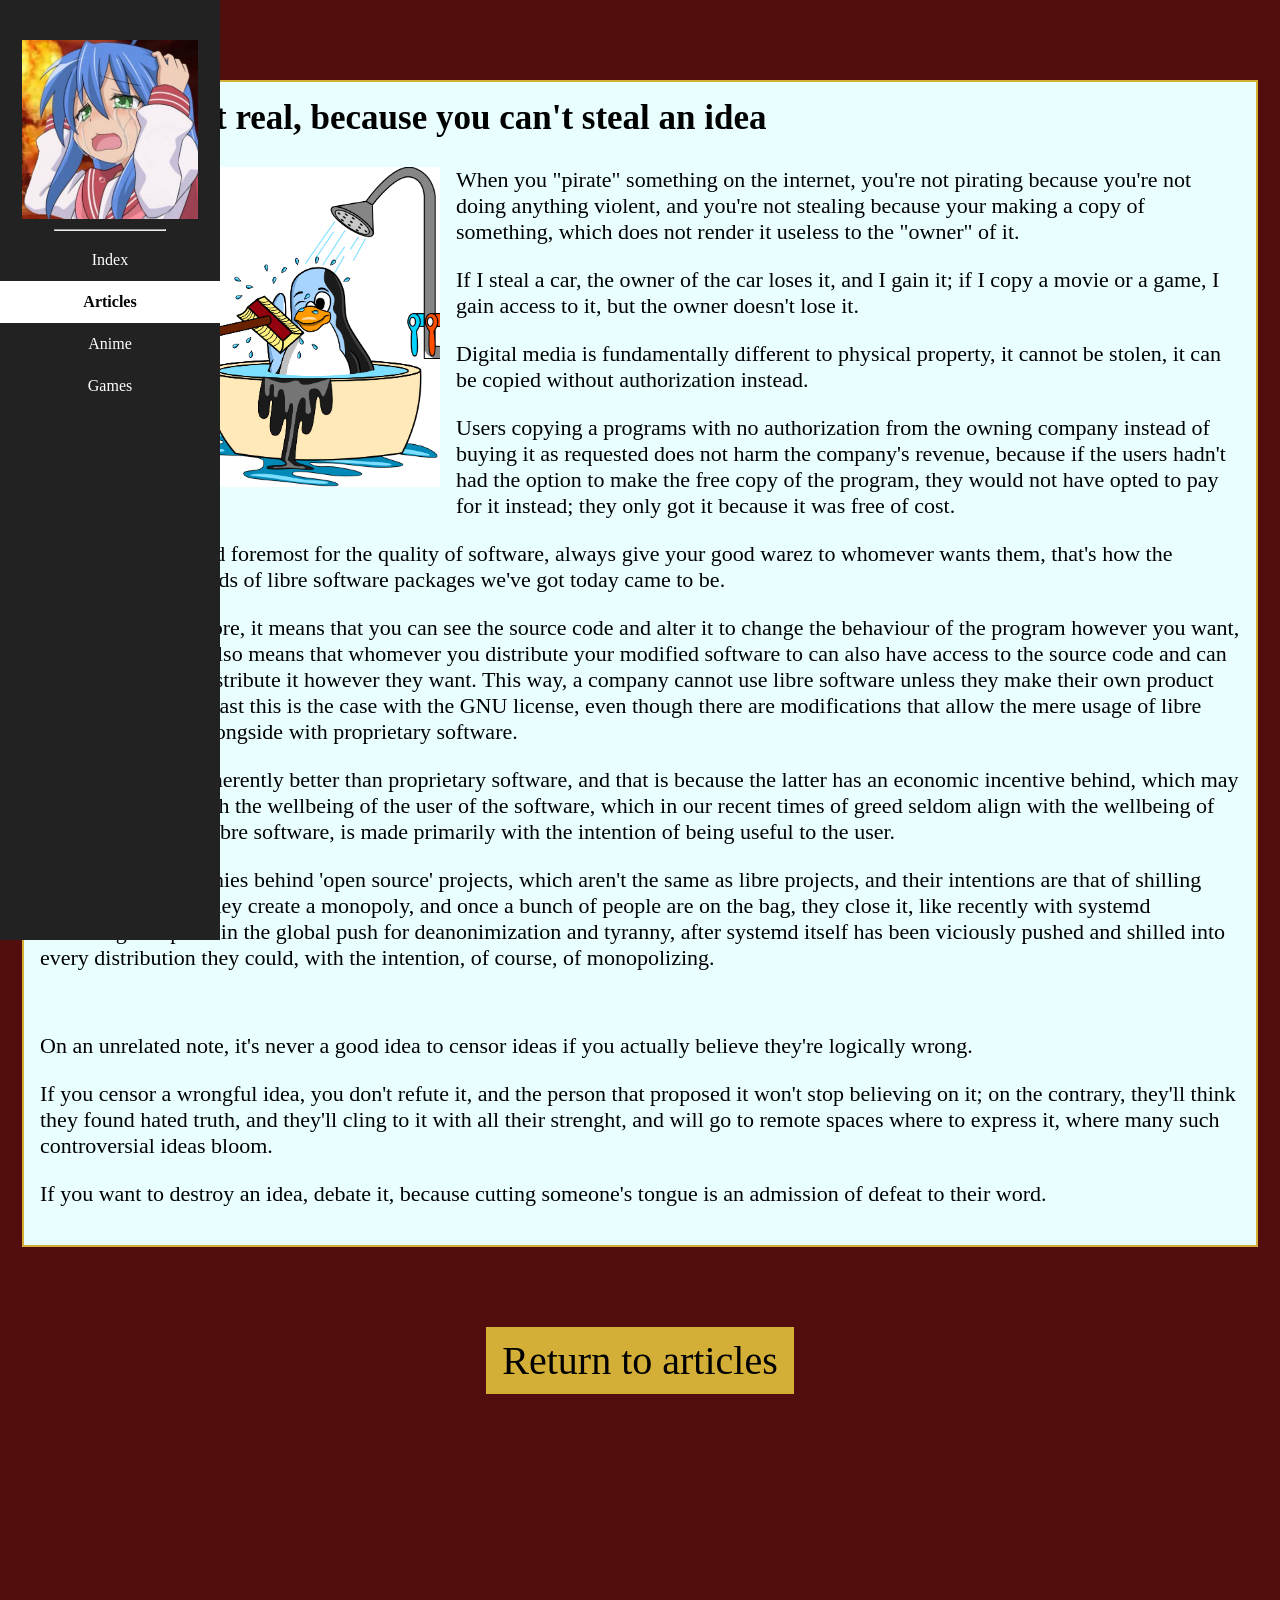
<file: src/html/articles/article5.html>
<!DOCTYPE html>
<html>
<header>
    <meta charset="UTF-8">
    <title>Piracy is not real, because you can't steal an idea</title>
    <link rel="stylesheet" href="../../css/style.css">
    <link rel="stylesheet" href="../../css/sidebar.css">
    <link rel="stylesheet" href="../../css/main.css">
    <link rel="stylesheet" href="../../css/article.css">
</header>

<body>

    <aside class="sidebar">

        <img src="../../images/Waaah.png">

        <hr>

        <nav>
            <ul>
                <li><a href="../../index.html">Index</a></li>
                <li><a href="../articles.html" class="selected">Articles</a></li>
                <li><a href="../anime.html">Anime</a></li>
                <li><a href="../games.html">Games</a></li>
            </ul>
        </nav>
    </aside>

    <main class="content">

        <article class="blue-text">
            <h1>Piracy is not real, because you can't steal an idea</h1>

            <img class="art-frame" src="../../images/linux being cleaned.png"
                alt="Stux, Linux-Libre's mascot who's blue, showering Tux, Linux's mascot, and getting the black off him">

            <p>When you "pirate" something on the internet, you're not pirating because you're not doing anything violent, and you're not stealing because your making a copy of something, which does not render it useless to the "owner" of it.</p>
            <p>If I steal a car, the owner of the car loses it, and I gain it; if I copy a movie or a game, I gain access to it, but the owner doesn't lose it.</p>
            <p>Digital media is fundamentally different to physical property, it cannot be stolen, it can be copied without authorization instead.</p>
            <p>Users copying a programs with no authorization from the owning company instead of buying it as requested does not harm the company's revenue, because if the users hadn't had the option to make the free copy of the program, they would not have opted to pay for it instead; they only got it because it was free of cost.</p>
            <p>Solidarity is first and foremost for the quality of software, always give your good warez to whomever wants them, that's how the hundreds of thousands of libre software packages we've got today came to be.</p>
            <p>When software is libre, it means that you can see the source code and alter it to change the behaviour of the program however you want, and importantly, it also means that whomever you distribute your modified software to can also have access to the source code and can also alter it and redistribute it however they want. This way, a company cannot use libre software unless they make their own product libre as well, or at least this is the case with the GNU license, even though there are modifications that allow the mere usage of libre software libraries alongside with proprietary software.</p>
            <p>Libre software is inherently better than proprietary software, and that is because the latter has an economic incentive behind, which may or may not align with the wellbeing of the user of the software, which in our recent times of greed seldom align with the wellbeing of others; the former, libre software, is made primarily with the intention of being useful to the user.</p>
            <p>Now, there's companies behind 'open source' projects, which aren't the same as libre projects, and their intentions are that of shilling their product until they create a monopoly, and once a bunch of people are on the bag, they close it, like recently with systemd becoming complicit in the global push for deanonimization and tyranny, after systemd itself has been viciously pushed and shilled into every distribution they could, with the intention, of course, of monopolizing.</p>
            <br>
            <p>On an unrelated note, it's never a good idea to censor ideas if you actually believe they're logically wrong.</p>
            <p>If you censor a wrongful idea, you don't refute it, and the person that proposed it won't stop believing on it; on the contrary, they'll think they found hated truth, and they'll cling to it with all their strenght, and will go to remote spaces where to express it, where many such controversial ideas bloom.</p>
            <p>If you want to destroy an idea, debate it, because cutting someone's tongue is an admission of defeat to their word.</p>

        </article>

        <button onclick="location.href='../articles.html'">Return to articles</button>

    </main>

</body>

</html>
</file>
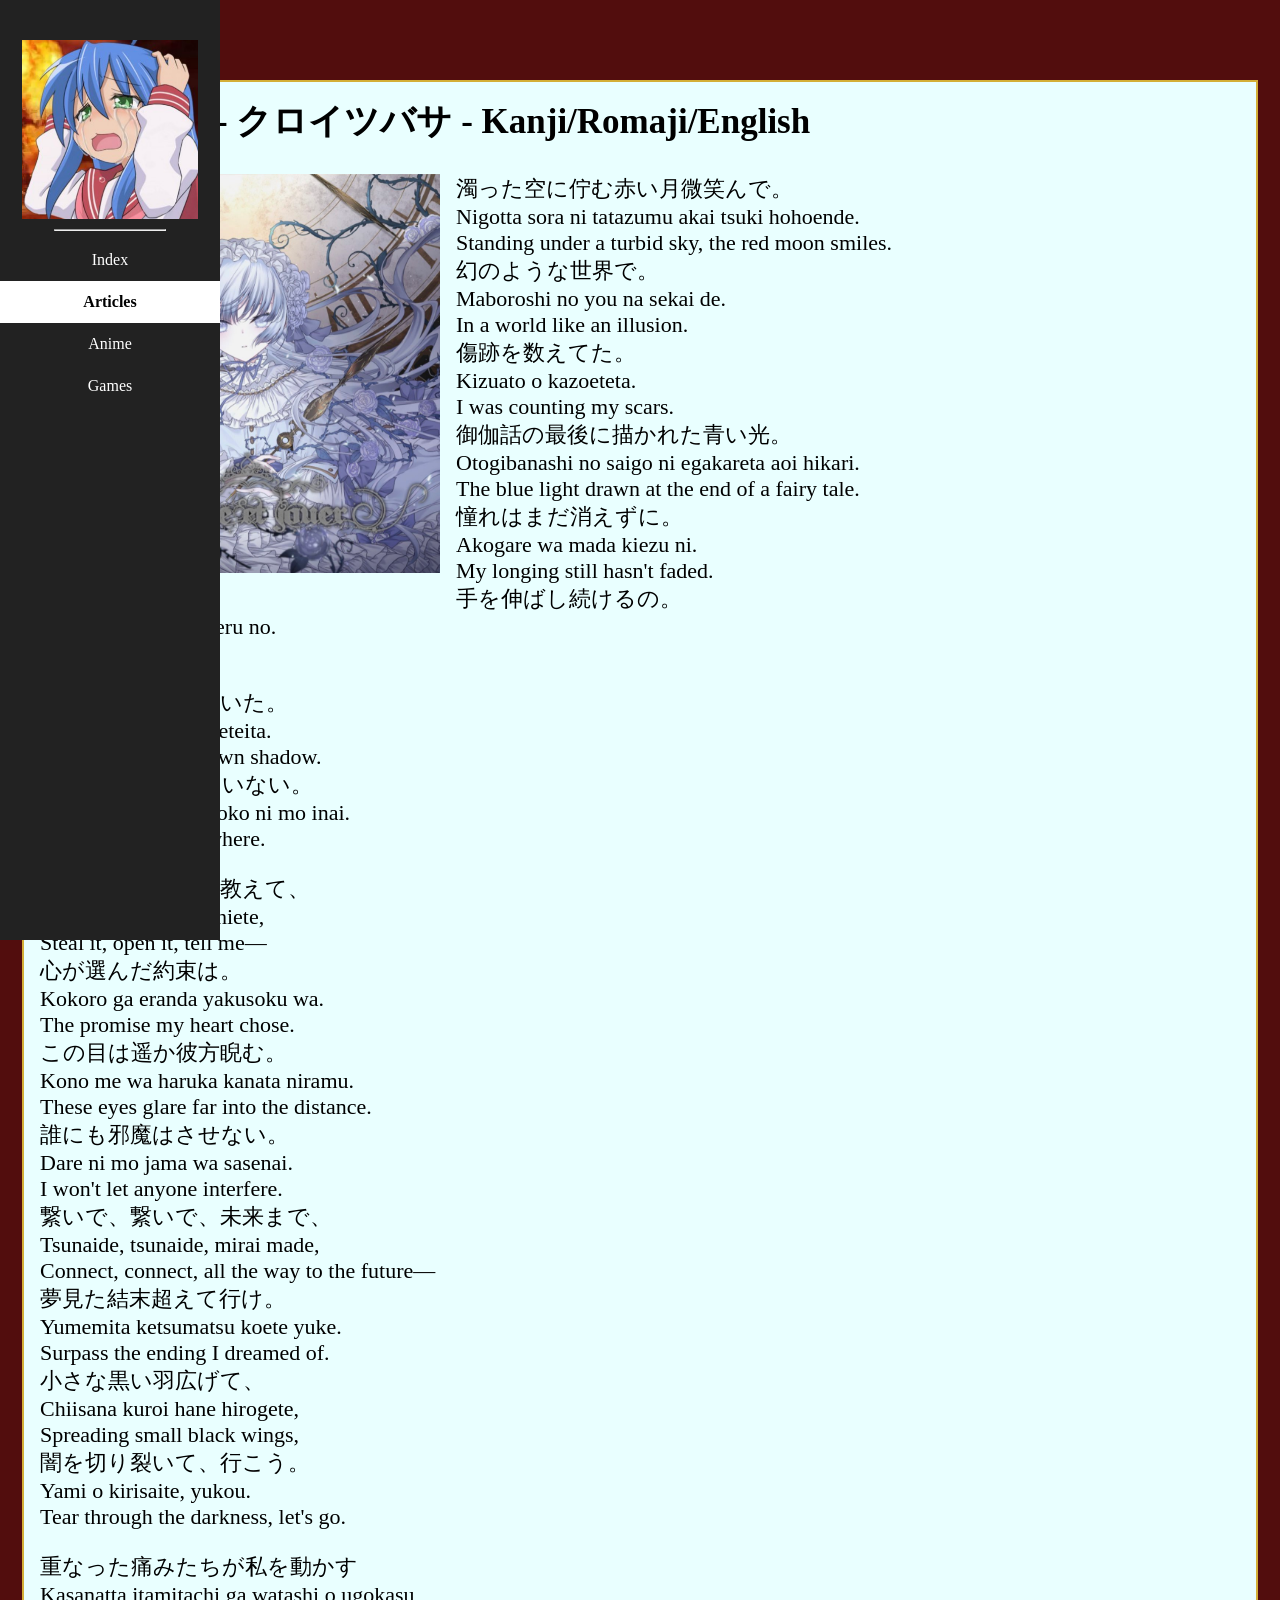
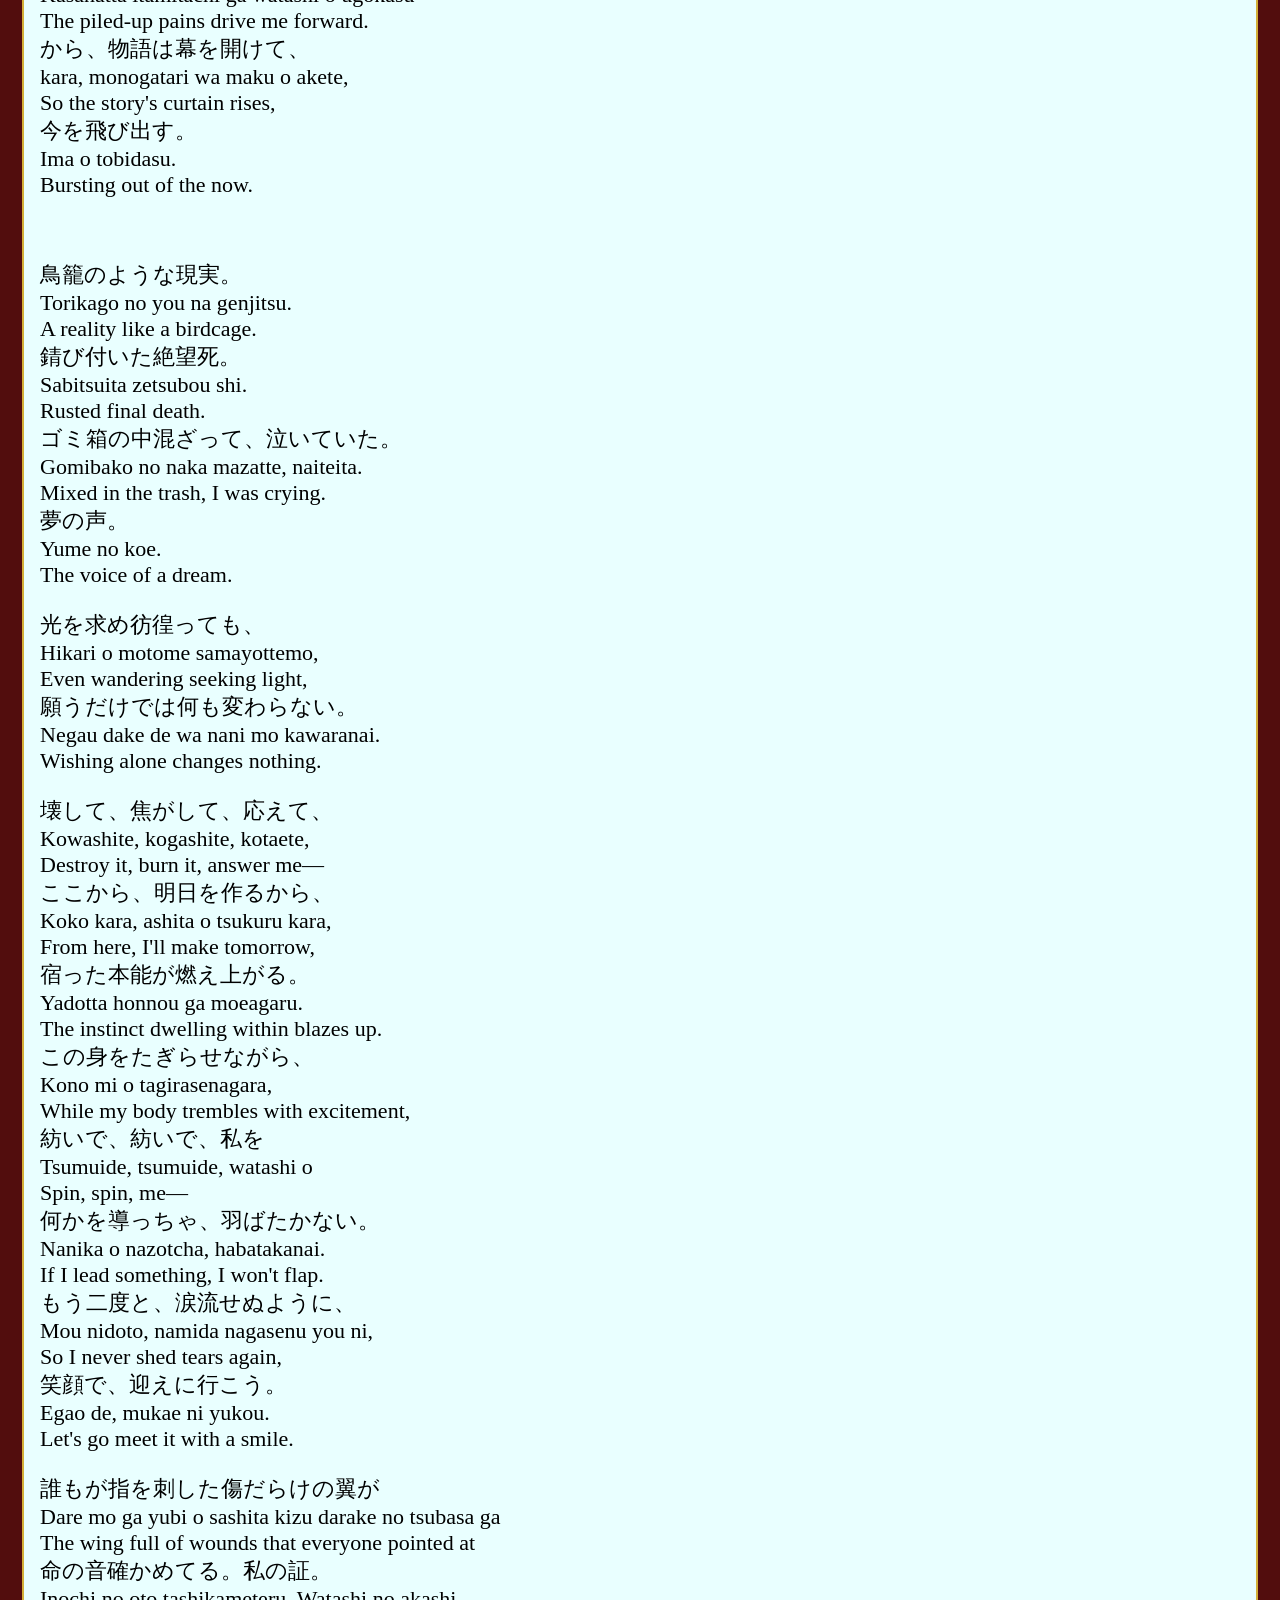
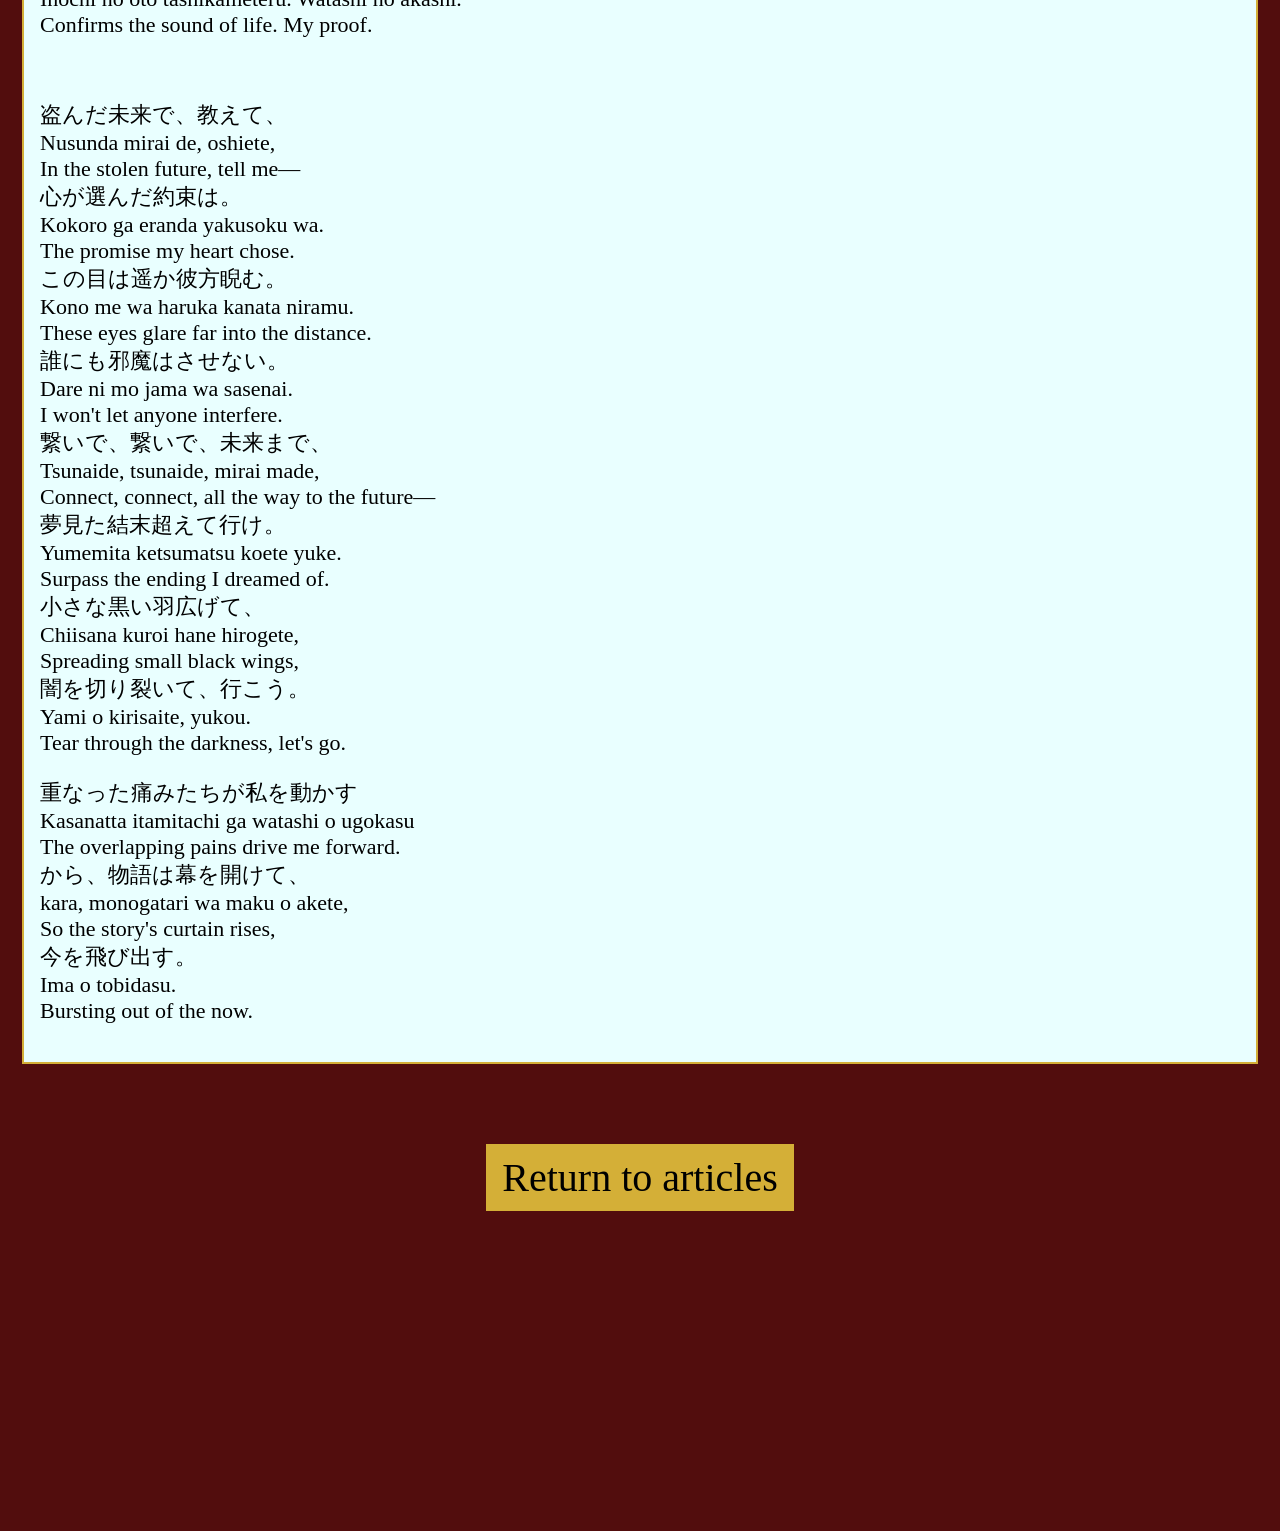
<file: src/html/articles/article6.html>
<!DOCTYPE html>
<html>
<header>
    <meta charset="UTF-8">
    <title>HARU/FiA - クロイツバサ - Kanji/Romaji/English</title>
    <link rel="stylesheet" href="../../css/style.css">
    <link rel="stylesheet" href="../../css/sidebar.css">
    <link rel="stylesheet" href="../../css/main.css">
    <link rel="stylesheet" href="../../css/article.css">
</header>

<body>

    <aside class="sidebar">

        <img src="../../images/Waaah.png">

        <hr>

        <nav>
            <ul>
                <li><a href="../../index.html">Index</a></li>
                <li><a href="../articles.html" class="selected">Articles</a></li>
                <li><a href="../anime.html">Anime</a></li>
                <li><a href="../games.html">Games</a></li>
            </ul>
        </nav>
    </aside>

    <main class="content">

        <article class="blue-text">
            <h1>HARU/FiA - クロイツバサ - Kanji/Romaji/English</h1>

            <img class="art-frame" src="../../images/Haru,fia Mythe et Jouer.jpg"
                alt="A girl in a white/pale-blue Rococo dress, surrounded by white thorny roses, with an elaborate giant clock behind her, holding a long clock's hand">

            <p>
                濁った空に佇む赤い月微笑んで。<br>
                Nigotta sora ni tatazumu akai tsuki hohoende.<br>
                Standing under a turbid sky, the red moon smiles.<br>
                幻のような世界で。<br>
                Maboroshi no you na sekai de.<br>
                In a world like an illusion.<br>
                傷跡を数えてた。<br>
                Kizuato o kazoeteta.<br>
                I was counting my scars.<br>
                御伽話の最後に描かれた青い光。<br>
                Otogibanashi no saigo ni egakareta aoi hikari.<br>
                The blue light drawn at the end of a fairy tale.<br>
                憧れはまだ消えずに。<br>
                Akogare wa mada kiezu ni.<br>
                My longing still hasn't faded.<br>
                手を伸ばし続けるの。<br>
                Te o nobashi tsuzukeru no.<br>
                I keep reaching out.
            </p>
            <p>
                自分の影に怯えていた。<br>
                Jibun no kage ni obieteita.<br>
                I was afraid of my own shadow.<br>
                弱い私はどこにもいない。<br>
                Yowai watashi wa doko ni mo inai.<br>
                The weak me is nowhere.
            </p>
            <p>
                盗んで、開いて、教えて、<br>
                Nusunde, hiraite, oshiete,<br>
                Steal it, open it, tell me—<br>
                心が選んだ約束は。<br>
                Kokoro ga eranda yakusoku wa.<br>
                The promise my heart chose.<br>
                この目は遥か彼方睨む。<br>
                Kono me wa haruka kanata niramu.<br>
                These eyes glare far into the distance.<br>
                誰にも邪魔はさせない。<br>
                Dare ni mo jama wa sasenai.<br>
                I won't let anyone interfere.<br>
                繋いで、繋いで、未来まで、<br>
                Tsunaide, tsunaide, mirai made,<br>
                Connect, connect, all the way to the future—<br>
                夢見た結末超えて行け。<br>
                Yumemita ketsumatsu koete yuke.<br>
                Surpass the ending I dreamed of.<br>
                小さな黒い羽広げて、<br>
                Chiisana kuroi hane hirogete,<br>
                Spreading small black wings,<br>
                闇を切り裂いて、行こう。<br>
                Yami o kirisaite, yukou.<br>
                Tear through the darkness, let's go.
            </p>
            <p>
                重なった痛みたちが私を動かす<br>
                Kasanatta itamitachi ga watashi o ugokasu<br>
                The piled-up pains drive me forward.<br>
                から、物語は幕を開けて、<br>
                kara, monogatari wa maku o akete,<br>
                So the story's curtain rises,<br>
                今を飛び出す。<br>
                Ima o tobidasu.<br>
                Bursting out of the now.
            </p>
            <br>
            <p>
                鳥籠のような現実。<br>
                Torikago no you na genjitsu.<br>
                A reality like a birdcage.<br>
                錆び付いた絶望死。<br>
                Sabitsuita zetsubou shi.<br>
                Rusted final death.<br>
                ゴミ箱の中混ざって、泣いていた。<br>
                Gomibako no naka mazatte, naiteita.<br>
                Mixed in the trash, I was crying.<br>
                夢の声。<br>
                Yume no koe.<br>
                The voice of a dream.
            </p>
            <p>
                光を求め彷徨っても、<br>
                Hikari o motome samayottemo,<br>
                Even wandering seeking light,<br>
                願うだけでは何も変わらない。<br>
                Negau dake de wa nani mo kawaranai.<br>
                Wishing alone changes nothing.
            </p>
            <p>
                壊して、焦がして、応えて、<br>
                Kowashite, kogashite, kotaete,<br>
                Destroy it, burn it, answer me—<br>
                ここから、明日を作るから、<br>
                Koko kara, ashita o tsukuru kara,<br>
                From here, I'll make tomorrow,<br>
                宿った本能が燃え上がる。<br>
                Yadotta honnou ga moeagaru.<br>
                The instinct dwelling within blazes up.<br>
                この身をたぎらせながら、<br>
                Kono mi o tagirasenagara,<br>
                While my body trembles with excitement,<br>
                紡いで、紡いで、私を<br>
                Tsumuide, tsumuide, watashi o<br>
                Spin, spin, me—<br>
                何かを導っちゃ、羽ばたかない。<br>
                Nanika o nazotcha, habatakanai.<br>
                If I lead something, I won't flap.<br>
                もう二度と、涙流せぬように、<br>
                Mou nidoto, namida nagasenu you ni,<br>
                So I never shed tears again,<br>
                笑顔で、迎えに行こう。<br>
                Egao de, mukae ni yukou.<br>
                Let's go meet it with a smile.
            </p>
            <p>
                誰もが指を刺した傷だらけの翼が<br>
                Dare mo ga yubi o sashita kizu darake no tsubasa ga<br>
                The wing full of wounds that everyone pointed at<br>
                命の音確かめてる。私の証。<br>
                Inochi no oto tashikameteru. Watashi no akashi.<br>
                Confirms the sound of life. My proof.
            </p>
            <br>
            <p>
                盗んだ未来で、教えて、<br>
                Nusunda mirai de, oshiete,<br>
                In the stolen future, tell me—<br>
                心が選んだ約束は。<br>
                Kokoro ga eranda yakusoku wa.<br>
                The promise my heart chose.<br>
                この目は遥か彼方睨む。<br>
                Kono me wa haruka kanata niramu.<br>
                These eyes glare far into the distance.<br>
                誰にも邪魔はさせない。<br>
                Dare ni mo jama wa sasenai.<br>
                I won't let anyone interfere.<br>
                繋いで、繋いで、未来まで、<br>
                Tsunaide, tsunaide, mirai made,<br>
                Connect, connect, all the way to the future—<br>
                夢見た結末超えて行け。<br>
                Yumemita ketsumatsu koete yuke.<br>
                Surpass the ending I dreamed of.<br>
                小さな黒い羽広げて、<br>
                Chiisana kuroi hane hirogete,<br>
                Spreading small black wings,<br>
                闇を切り裂いて、行こう。<br>
                Yami o kirisaite, yukou.<br>
                Tear through the darkness, let's go.
            </p>
            <p>
                重なった痛みたちが私を動かす<br>
                Kasanatta itamitachi ga watashi o ugokasu<br>
                The overlapping pains drive me forward.<br>
                から、物語は幕を開けて、<br>
                kara, monogatari wa maku o akete,<br>
                So the story's curtain rises,<br>
                今を飛び出す。<br>
                Ima o tobidasu.<br>
                Bursting out of the now.
            </p>
        </article>

        <button onclick="location.href='../articles.html'">Return to articles</button>

    </main>

</body>

</html>
</file>
<file: src/css/style.css>
html {
    background:#520D0D;
}

body {
    margin: 0;
    font-family: 'Times New Roman', serif;
}

button {
    font-family: 'Times New Roman', serif;
}

h1, h2, h3, h4, h5, h6, p {
    color: white;
}

hr {
    color: #D4AF37;
}

h1 {
    font-size: 60px;
}

h2 {
    font-size: 40px;
}

h3 {
    font-size: 35px;
}

h4 {
    font-size: 32px;
}

h5 {
    font-size: 28px;
}

h6 {
    font-size: 25px;
}

p {
    font-size: 22px;
}
</file>
<file: src/css/sidebar.css>
.sidebar {
    position: fixed;
    top: 0;
    left: 0;
    width: 220px;
    height: 100vh;
    background: #222;
    padding-top: 40px;
    text-align: center;
}

.sidebar nav ul li a.selected {
    background: #fff;
    color: #000;
    font-weight: bold;
}

.sidebar nav ul li a.selected:hover {
    background: #ddd;
    color: #000;
    font-weight: bold;
}

.sidebar nav ul {
    list-style: none;
    padding: 0;
    margin: 0;
}

.sidebar nav ul li {
    margin: 0;
}

.sidebar nav ul li a {
    display: block;
    padding: 12px 20px;
    color: #fff;
    text-decoration: none;
}

.sidebar nav ul li a:hover {
    background: #444;
    color: #fff;
}

.sidebar img {
    width: 80%;
    height: auto;
    display: block;
    margin: 0 auto 10px auto;
}

.sidebar hr {
    width: 50%;
}
</file>
<file: src/css/main.css>
.content {
    display: flex;
    flex-direction: column;
    align-items: center;
    margin-top: 5rem;
    margin-bottom: 20rem;
}

.content hr {
    width: 60%;
}

.frame {
    border: 0px solid #520D0D;
    padding: 0px;
}

.mt-1 {
    margin-top: 1rem;
}

.mt-2 {
    margin-top: 5rem;
}

.mt-3 {
    margin-top: 20rem;
}

.mb-1 {
    margin-bottom: 1rem;
}

.mb-2 {
    margin-bottom: 5rem;
}

.mb-3 {
    margin-bottom: 20rem;
}
</file>
<file: src/css/buttons.css>
.buttons {
    display: flex;
    flex-direction: row;
    flex-wrap: wrap;
    max-width: 500px;
    justify-content: center;
}

.buttons img {
    margin: 0.5rem;
    display: block;
    width: auto;
    height: auto;
}
</file>
<file: src/css/articles.css>
.articles {
    display: grid;
    grid-template-columns: repeat(3, 1fr);
    grid-template-rows: repeat(2, 1fr);
    gap: 1.5rem;
}

.article {
    text-align: center;
    justify-content: center;
    border: 2px solid #D4AF37;
    border-radius: 0px;
    max-width: 350px;
}

.art-frame {
    width: 350px;
    height: 350px;
}

.article-link {
    text-decoration: none;
    color: inherit;
    display: block;
}

.article-link:hover .article {
    background: white;
    cursor: pointer;
}

.article-link:hover .article h2 {
    color: black;
}

.article {
    transition: 0.1s;
}
</file>
<file: src/css/top-element.css>
.top-element {
    width: 1200px;
    border: 2px solid #D4AF37;
    border-radius: 0px;
    padding: 1rem;
    background-color: #e9ffff;
    color: black;
}

.top-element img {
    float: left;
    width: 400px;
    height: auto;
    margin: 0 1rem 1rem 0;
}

.top-element::after {
    content: "";
    display: block;
    clear: both;
}

.top-element h1 {
    font-size: 35px;
    margin-top: 0;
}

.clear {
    clear: both;
}

.top-element h1, h2, h3, h4, h5, h6, p {
    color: black;
}

button {
  padding: 10px 16px;
  background: #D4AF37;
  color: #000;
  border: 0px solid #520D0D;
  border-radius: 0px;
  cursor: pointer;
  font-size: 40px;
  margin-top: 5rem;
}

button:hover {
  background: #e6c75a;
}
</file>
<file: src/css/article.css>
.blue-text {
    width: 1200px;
    border: 2px solid #D4AF37;
    border-radius: 0px;
    padding: 1rem;
    background-color: #e9ffff;
    color: black;
}

.blue-text img {
    float: left;
    width: 400px;
    height: auto;
    margin: 0 1rem 1rem 0;
}

.blue-text::after {
    content: "";
    display: block;
    clear: both;
}

.blue-text h1 {
    font-size: 35px;
    margin-top: 0;
}

.clear {
    clear: both;
}

.blue-text h1, h2, h3, h4, h5, h6, p {
    color: black;
}

button {
  padding: 10px 16px;
  background: #D4AF37;
  color: #000;
  border: 0px solid #520D0D;
  border-radius: 0px;
  cursor: pointer;
  font-size: 40px;
  margin-top: 5rem;
}

button:hover {
  background: #e6c75a;
}
</file>
